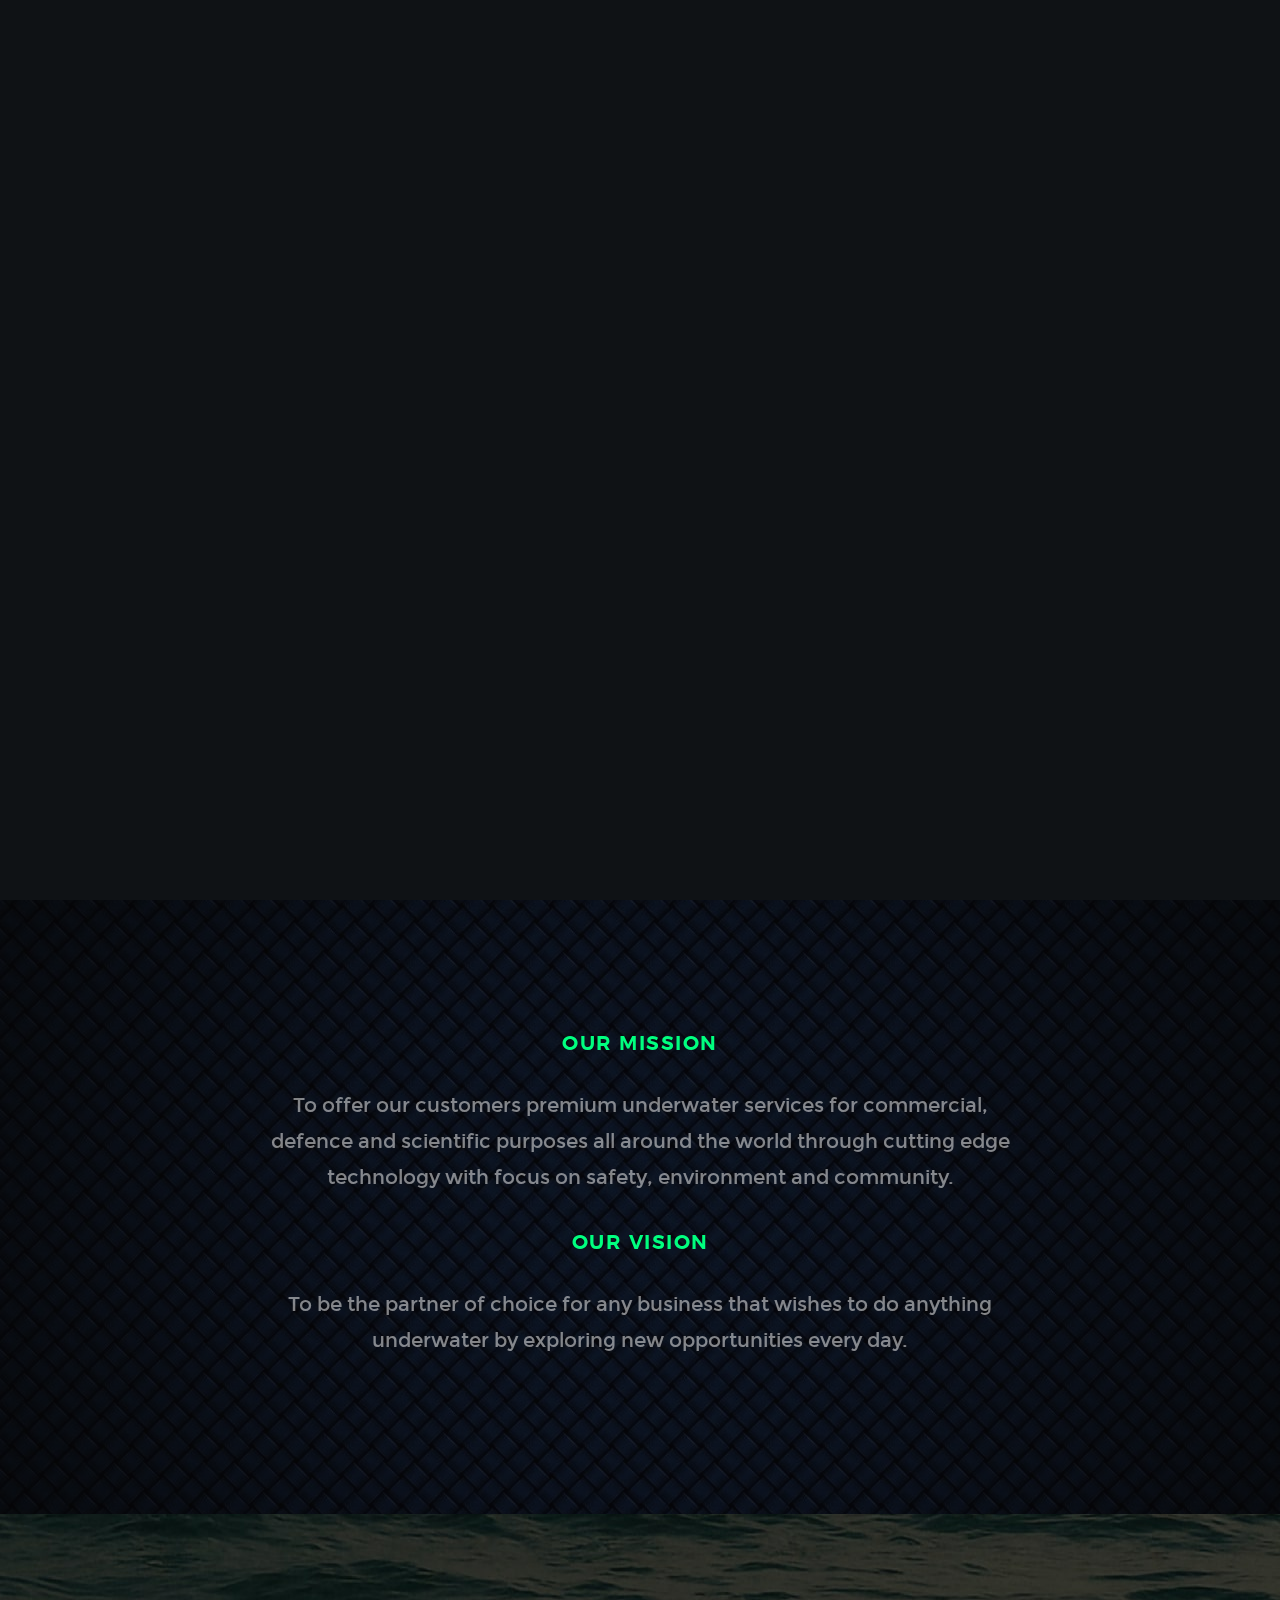
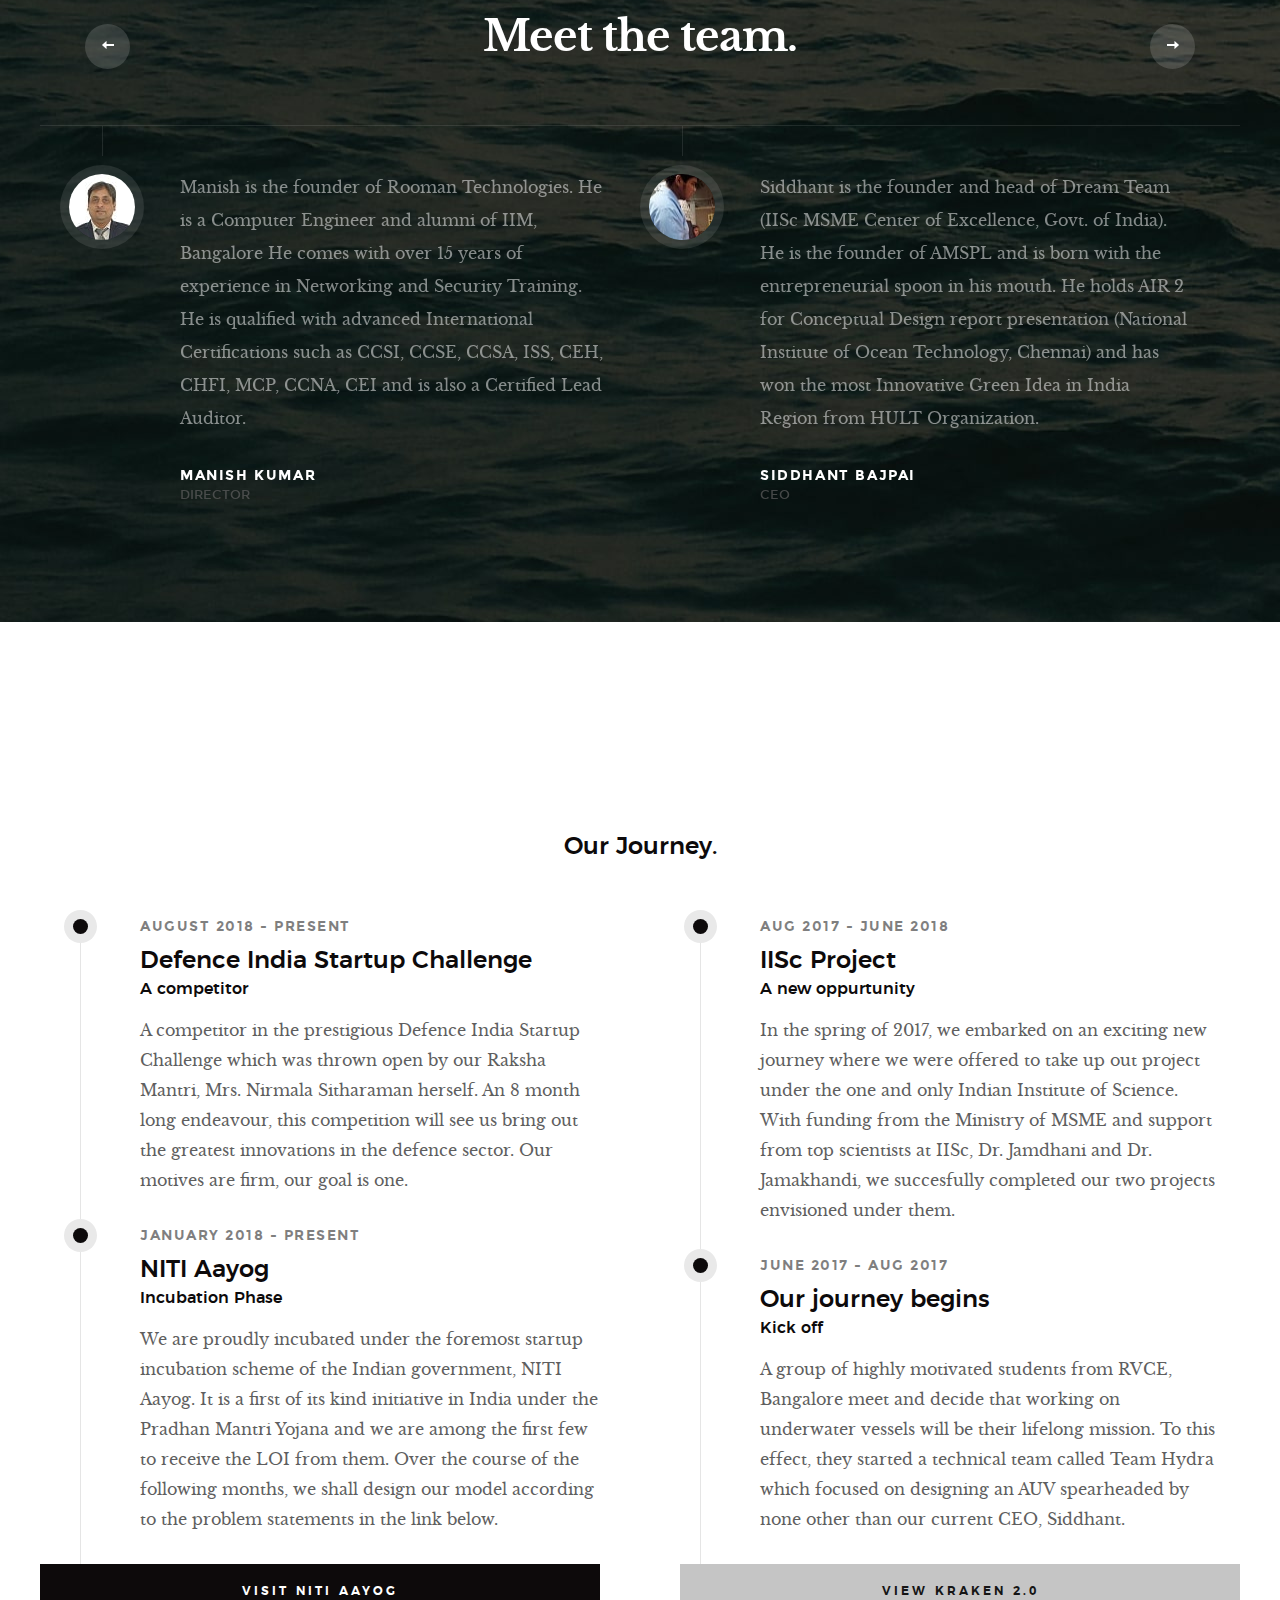
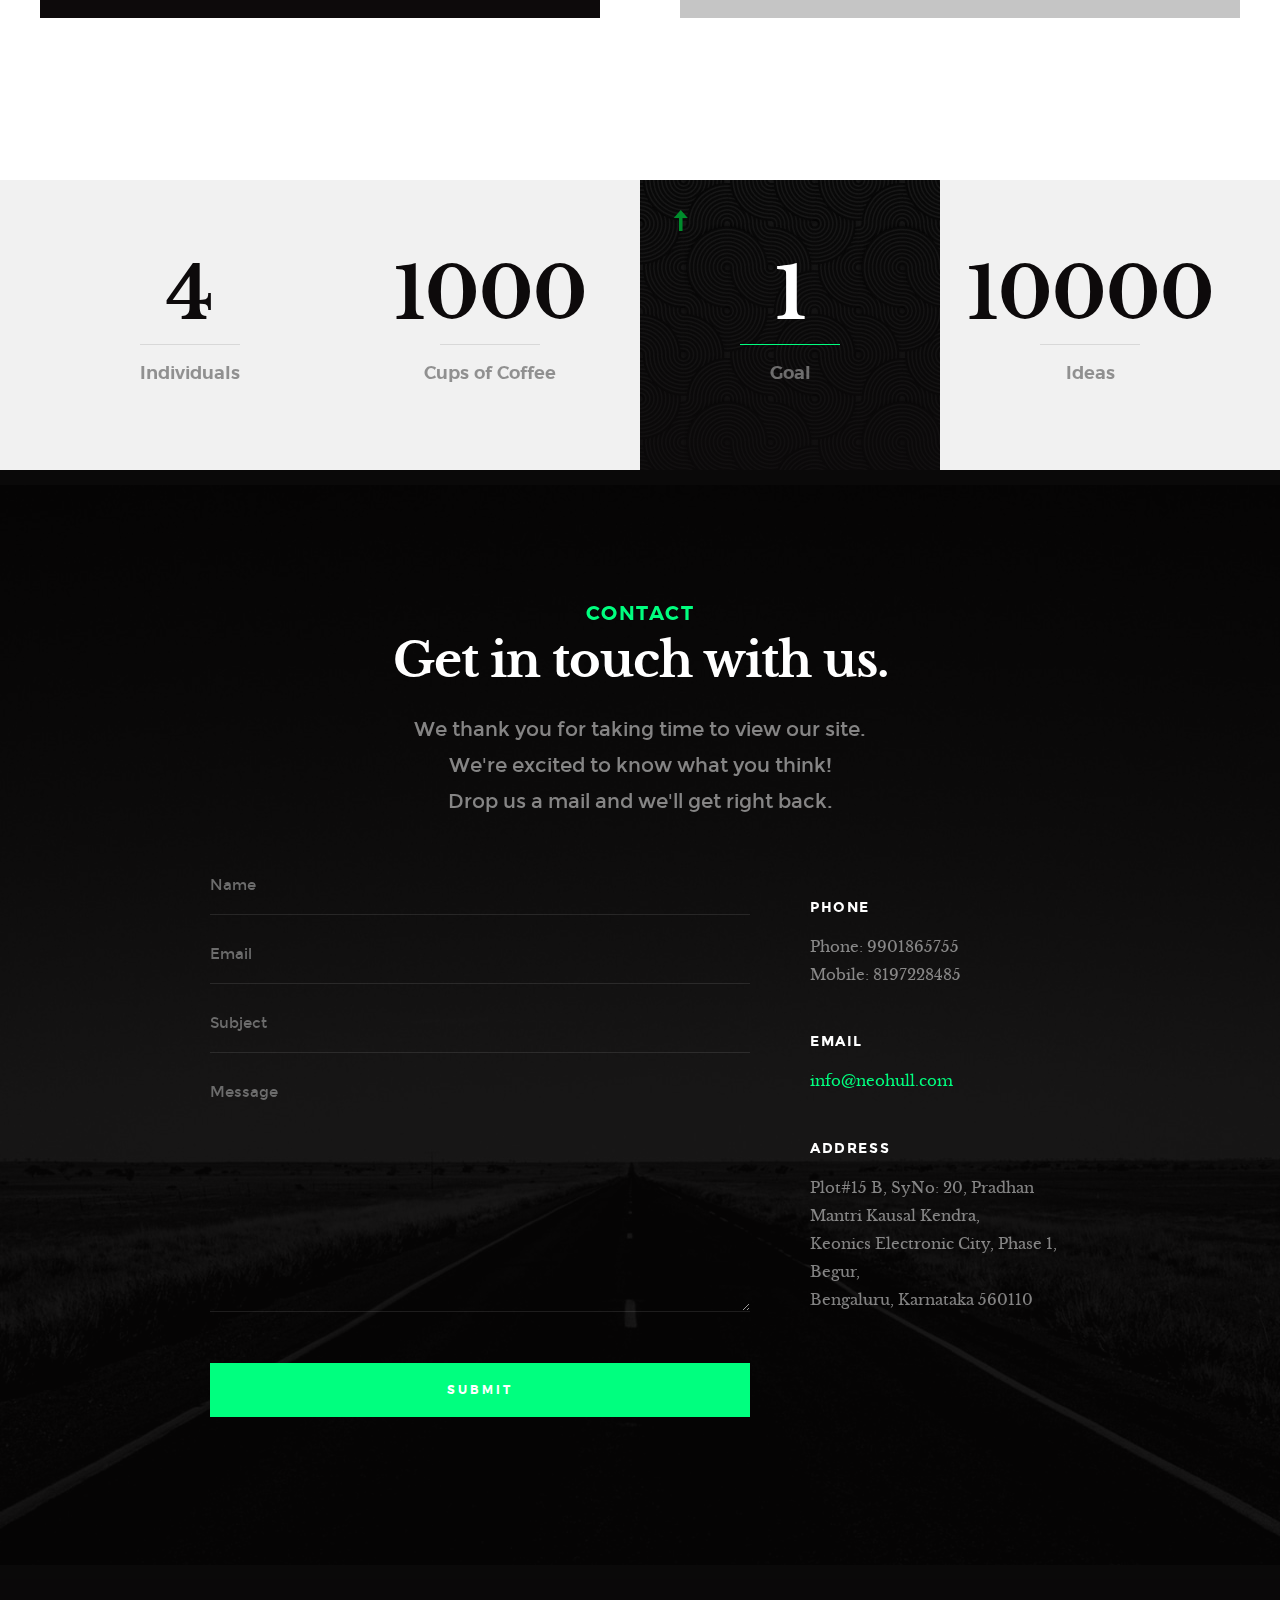
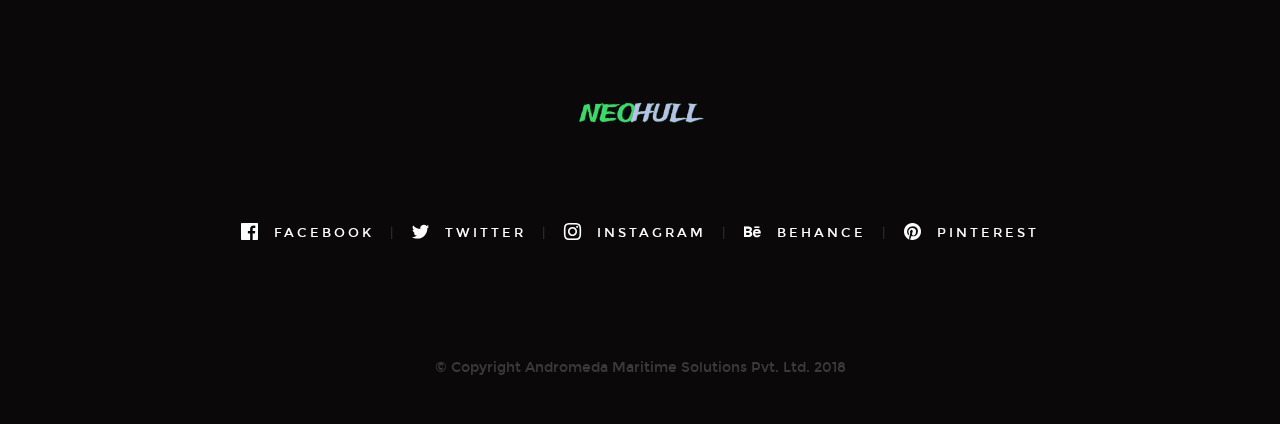
<file: index.html>
<!DOCTYPE html>
<!--[if lt IE 9 ]><html class="no-js oldie" lang="en"> <![endif]-->
<!--[if IE 9 ]><html class="no-js oldie ie9" lang="en"> <![endif]-->
<!--[if (gte IE 9)|!(IE)]><!-->
<html class="no-js" lang="en">
<!--<![endif]-->

<head>

    <!--- basic page needs
    ================================================== -->
    <meta charset="utf-8">
    <title>NeoHull</title>
    <meta name="description" content="">
    <meta name="company" content="">

    <!-- mobile specific metas
    ================================================== -->
    <meta name="viewport" content="width=device-width, initial-scale=1">

    <!-- CSS
    ================================================== -->
    <link rel="stylesheet" href="css/base.css">
    <link rel="stylesheet" href="css/vendor.css">
    <link rel="stylesheet" href="css/main.css">

    <!-- script
    ================================================== -->
    <script src="js/modernizr.js"></script>
    <script src="js/pace.min.js"></script>

    <!-- favicons
    ================================================== -->
    <link rel="shortcut icon" href="favicon.ico" type="image/x-icon">
    <link rel="icon" href="favicon.ico" type="image/x-icon">

</head>

<body id="top">

    <!-- header
    ===============================================
    === -->
    <header class="s-header">

        <div class="header-logo">
            <a class="site-logo" href="index.html"><img src="images/logo.png" alt="Homepage"></a>
        </div>

        <nav class="header-nav-wrap">
            <ul class="header-nav">
                <li class="current"><a class="smoothscroll"  href="#home" title="home">Home</a></li>
				<li><a class="smoothscroll"  href="#mission" title="blog">Mission</a></li>
                <li><a class="smoothscroll"  href="#about" title="about">Team</a></li>
                <li><a class="smoothscroll"  href="#journey" title="journey">Our Journey</a></li>
                <li><a class="smoothscroll"  href="#contact" title="contact">Contact</a></li>
            </ul>
        </nav>

        <a class="header-menu-toggle" href="#0"><span>Menu</span></a>

    </header> <!-- end s-header -->


   <!-- home
   ================================================== -->
   <section id="home" class="s-home page-hero target-section" data-parallax="scroll" data-image-src="images/hero-bg.jpg" data-natural-width=3000 data-natural-height=2000 data-position-y=center>

        <div class="overlay"></div>
        <div class="shadow-overlay"></div>

        <div class="home-content">

            <div class="row home-content__main">

                <h3>Your choice for underwater autonomy</h3></br>

                <h1>NeoSpeed. <br/>
                    NeoEndurance. <br/>
                    NeoDesign. <p></p>
                    We are NeoHull.
                </h1>

                <div class="home-content__buttons">
                    <a href="#about" class="smoothscroll btn btn--stroke">
                        About Us
                    </a>
                    <a href="#journey" class="smoothscroll btn btn--stroke">
                        Our Journey
                    </a>
                </div>

            </div>
			
        </div> <!-- end home-content -->

        <ul class="home-social">
            <li>
                <a href="#"><i class="im im-facebook" aria-hidden="true"></i><span>Facebook</span></a>
            </li>
            <li>
                <a href="#"><i class="im im-twitter" aria-hidden="true"></i><span>Twiiter</span></a>
            </li>
            <li>
                <a href="#"><i class="im im-instagram" aria-hidden="true"></i><span>Instagram</span></a>
            </li>
            <li>
                <a href="#"><i class="im im-behance" aria-hidden="true"></i><span>Behance</span></a>
            </li>
            <li>
                <a href="#"><i class="im im-pinterest" aria-hidden="true"></i><span>Pinterest</span></a>
            </li>
        </ul> 
        <!-- end home-social -->
		
    </section> <!-- end s-home -->



	<section id="mission" class="s-contact-2 target-section">

        <div class="overlay"></div>

        <div class="row narrow section-intro">
            <div class="col-full">
                <h3>Our Mission</h3>
				<p></p>
                <p class="lead">To offer our customers premium underwater services for commercial,<br> 
				defence and scientific purposes all around the world through cutting edge<br>
				technology with focus on safety, environment and community.</p>
            </div>
			
			 <div class="col-full">
                <h3>Our Vision</h3>
				<p></p>
                <p class="lead">To be the partner of choice for any business that wishes to do anything <br>
				underwater by exploring new opportunities every day.</p>
            </div>
        </div>
	</section>
    <!-- about
    ================================================== -->
    <section class="target-section" id="about">
    <div class="s-testimonials-2">

        <div class="row testimonials-header">
            <div class="col-full">
                <h1 class="h02">Meet the team.</h1>
            </div>
        </div>

        <div class="row testimonials">

            <div class="col-full testimonials__slider">

                <div class="testimonials__slide">
                    <img src="images/avatars/user-14.jpg" alt="Author image" class="testimonials__avatar">
                    <p>Manish is the founder of Rooman Technologies. He is a Computer Engineer and alumni of IIM, 
					Bangalore He comes with over 15 years of experience in Networking and Security Training.
                    He is qualified with advanced International Certifications such as CCSI, CCSE, CCSA, ISS, CEH, CHFI, 
					MCP, CCNA, CEI and is also a Certified Lead Auditor.</p>
                    <div class="testimonials__author h06">
                        Manish Kumar
                        <span>DIRECTOR</span>
                    </div>
                </div>

                <div class="testimonials__slide">
                    <img src="images/avatars/user-11.jpg" alt="Author image" class="testimonials__avatar">
                    <p>Siddhant is the founder and head of Dream Team (IISc MSME Center of Excellence, Govt. of India). 
					He is the founder of AMSPL and is born with the entrepreneurial spoon in his mouth.
					 He holds AIR 2 for Conceptual Design report presentation (National Institute of Ocean Technology, Chennai)
					and has won the most Innovative Green Idea in India Region from HULT Organization. </p>
                    <div class="testimonials__author h06">
                        Siddhant Bajpai
                        <span>CEO</span>
                    </div>
                </div>

                <div class="testimonials__slide">
                    <img src="images/avatars/user-12.jpg" alt="Author image" class="testimonials__avatar">
                    <p>Christen is a full stack developer. He has interned at Citrix R&D India Pvt. Ltd. and has
					completed several technical projects for RVCE including Heuristic Optimization for the driver relay problem developed
					in collaboration with Optym. He secured AIR 2 in the prestigious Indian Engineering Olympiad in the year 2017 and has
					a sound working knowledge of all modern programming constructs.</p>
                    <div class="testimonials__author h06">
                        Christen Dsouza
                        <span>CTO</span>
                    </div>
                </div>

                <div class="testimonials__slide">
                    <img src="images/avatars/user-13.jpg" alt="Author image" class="testimonials__avatar">
                    <p>Madhur is the ideal operations engineer. He holds a dual degree in BTech and Economics from 
					BITS and has worked as the consulting director for 
					180 Degree Consulting at BITS Goa. He was also an S&O intern at the prestigious 
					Deloitte Consulting, India. He also interned at Grofers India as well as worked as a
					 Marketing and Sales intern for SAIL, Rourkela Steel Plant.</p>
                    <div class="testimonials__author h06">
                        Madhur Garg
                        <span>COO</span>
                    </div>
                </div>
                
            </div> <!-- end testimonials__slider -->

        </div> <!-- end testimonials -->

    </div> <!-- end s-testimonials -->
</section>
    <section class="s-about target-section" id="journey">
        <div class="row about-content about-content--timeline">

            <div class="col-full text-center">
                <h3>Our Journey.</h3>
            </div>

            <div class="col-six tab-full left">
                <div class="timeline">

                    <div class="timeline__block">
                        <div class="timeline__bullet"></div>
                        <div class="timeline__header">
                            <p class="timeline__timeframe">August 2018 - Present</p>
                            <h3>Defence India Startup Challenge</h3>
                            <h5>A competitor</h5>
                        </div>
                        <div class="timeline__desc">
                            <p>A competitor in the prestigious Defence India Startup Challenge which was thrown
                            open by our Raksha Mantri, Mrs. Nirmala Sitharaman herself. An 8 month long endeavour, this
                            competition will see us bring out the greatest innovations in the defence sector. Our motives
                            are firm, our goal is one.</p>
                        </div>
                    </div> <!-- end timeline__block -->

                    <div class="timeline__block">
                        <div class="timeline__bullet"></div>
                        <div class="timeline__header">
                            <p class="timeline__timeframe">January 2018 - Present</p>
                            <h3>NITI Aayog</h3>
                            <h5>Incubation Phase</h5>
                        </div>
                        <div class="timeline__desc">	
                            <p>We are proudly incubated under the foremost startup incubation scheme
                            of the Indian government, NITI Aayog. It is a first of its kind initiative in India under
                            the Pradhan Mantri Yojana and we are among the first few to receive the LOI from them. Over the 
                            course of the following months, we shall design our model according to the problem statements in the 
                            link below.</p>
                        </div>
                    </div> <!-- end timeline__block -->

                </div> <!-- end timeline -->
            </div> <!-- end left -->

            <div class="col-six tab-full right">
                <div class="timeline">

                    <div class="timeline__block">
                        <div class="timeline__bullet"></div>
                        <div class="timeline__header">
                            <p class="timeline__timeframe">Aug 2017 - June 2018</p>
                            <h3>IISc Project</h3>
                            <h5>A new oppurtunity</h5>
                        </div>
                        <div class="timeline__desc">
                            <p>In the spring of 2017, we embarked on an exciting new journey where we were offered to 
                            take up out project under the one and only Indian Institute of Science. With funding from the Ministry 
                            of MSME and support from top scientists at IISc, Dr. Jamdhani and Dr. Jamakhandi, we succesfully completed our two projects envisioned under them.</p>
                        </div>
                    </div> <!-- end timeline__block -->

                    <div class="timeline__block">
                        <div class="timeline__bullet"></div>
                        <div class="timeline__header">
                            <p class="timeline__timeframe">June 2017 - Aug 2017</p>
                            <h3>Our journey begins</h3>
                            <h5>Kick off</h5>
                        </div>
                        <div class="timeline__desc">
                            <p>A group of highly motivated students from RVCE, Bangalore meet and decide that working
                            on underwater vessels will be their lifelong mission. To this effect, they started a technical team 
                            called Team Hydra which focused on designing an AUV spearheaded by none other than our current CEO,
                            Siddhant.</p>
                        </div>
                    </div> <!-- end timeline__block -->

                </div> <!-- end timeline -->
            </div> <!-- end right -->

            <div class="row about-content about-content--buttons">

            <div class="col-six tab-full left">
                <a href="http://aim.gov.in/atal-new-india-challenge.php" class="btn btn--primary full-width">Visit NITI Aayog</a>
            </div>
            <div class="col-six tab-full right">
                <a href="https://www.youtube.com/watch?v=PzT_XW_QQas" class="btn full-width">View Kraken 2.0</a>
            </div>

        </div> <!-- end about-content buttons -->

        </div> <!-- end about-content timeline -->
    </section>
    
    
    <!-- testimonials
    ================================================== -->
	
	<!--
    <section id="people" class="target-section">
    <div class="s-testimonials">

        <div class="overlay"></div>

        <div class="row testimonials-header">
            <div class="col-full">
                <h1 class="h02">What People Say.</h1>
            </div>
        </div>

        <div class="row testimonials">

            <div class="col-full testimonials__slider">

                <div class="testimonials__slide">
                    <img src="images/avatars/user-15.jpg" alt="Author image" class="testimonials__avatar">
                    <p>Excepturi nam cupiditate culpa doloremque deleniti repellat. Veniam quos repellat voluptas animi adipisci.
                    Nisi eaque consequatur. Quasi voluptas eius distinctio. Atque eos maxime. Qui ipsam temporibus quisquam vel.</p>
                    <div class="testimonials__author h06">
                        Dr. Prasanna
                        <span>Professor, RVCE</span>
                    </div>
                </div>

                <div class="testimonials__slide">
                    <img src="images/avatars/user-01.jpg" alt="Author image" class="testimonials__avatar">
                    <p>Qui ipsam temporibus quisquam velMaiores eos cumque distinctio nam accusantium ipsum. 
                    Laudantium quia consequatur molestias delectus culpa facere hic dolores aperiam. Accusantium quos qui praesentium corpori.</p>
                    <div class="testimonials__author h06">
                        Mr. Pradeep Mehra
                        <span>Founder, Atal Incubation Centre, Shiv Nada University</span>
                    </div>
                </div>

                <div class="testimonials__slide">
                    <img src="images/avatars/user-02.jpg" alt="Author image" class="testimonials__avatar">
                    <p>Repellat dignissimos libero. Qui sed at corrupti expedita voluptas odit. Nihil ea quia nesciunt. Ducimus aut sed ipsam.  
                    Autem eaque officia cum exercitationem sunt voluptatum accusamus. Quasi voluptas eius distinctio.</p>
                    <div class="testimonials__author h06">
                        Mr. Maheshwarappa
                        <span>Chief Engineer, BWSSB, Bangalore.</span>
                    </div>
                </div>
                
            </div> <!-- end testimonials__slider -->

        <!--</div> <!-- end testimonials -->

    <!--</div> <!-- end s-testimonials -->
    <!--</section>

    <!-- s-stats
    ================================================== -->
    <section id="stats" class="s-stats">
        <div class="row block-1-4 block-tab-1-2 block-mob-full stats">

            <div class="col-block stats__col ">
                <div class="stats__count">
                    4
                </div>
                <h4>Individuals</h4>
            </div>
            <div class="col-block stats__col">
                <div class="stats__count">
                    1000
                </div>
                <h4>Cups of Coffee</h4>
            </div>
            <div class="col-block stats__col stats__col--highlight">
                <div class="stats__upsign">
                    <a href="#"><i class="im im-arrow-up" aria-hidden="true"></i></a>
                </div>
                <div class="stats__count">
                    1
                </div>
                <h4>Goal</h4>
            </div>
            <div class="col-block stats__col">
                <div class="stats__count">
                    10000
                </div>
                <h4>Ideas</h4> 
            </div>

        </div>
    </section> <!-- end s-stats -->


    <!-- s-stats
    ================================================== -->
    <section id="contact" class="s-contact target-section">

        <div class="overlay"></div>

        <div class="row narrow section-intro">
            <div class="col-full">
                <h3>Contact</h3>
                <h1>Get in touch with us.</h1>
                
                <p class="lead">We thank you for taking time to view our site. <br>
                We're excited to know what you think! <br>
                Drop us a mail and we'll get right back.</p>
            </div>
        </div>

        <div class="row contact__main">
            <div class="col-eight tab-full contact__form">
                <form name="contactForm" id="contactForm" method="post" action="">
                    <fieldset>
    
                    <div class="form-field">
                        <input name="contactName" type="text" id="contactName" placeholder="Name" value="" minlength="2" required="" aria-required="true" class="full-width">
                    </div>
                    <div class="form-field">
                        <input name="contactEmail" type="email" id="contactEmail" placeholder="Email" value="" required="" aria-required="true" class="full-width">
                    </div>
                    <div class="form-field">
                        <input name="contactSubject" type="text" id="contactSubject" placeholder="Subject" value="" class="full-width">
                    </div>
                    <div class="form-field">
                        <textarea name="contactMessage" id="contactMessage" placeholder="Message" rows="10" cols="50" required="" aria-required="true" class="full-width"></textarea>
                    </div>
                    <div class="form-field">
                        <button class="full-width btn--primary">Submit</button>
                        <div class="submit-loader">
                            <div class="text-loader">Sending...</div>
                            <div class="s-loader">
                                <div class="bounce1"></div>
                                <div class="bounce2"></div>
                                <div class="bounce3"></div>
                            </div>
                        </div>
                    </div>
    
                    </fieldset>
                </form>

                <!-- contact-warning -->
                <div class="message-warning">
                    Something went wrong. Please try again.
                </div> 
            
                <!-- contact-success -->
                <div class="message-success">
                    Your message was sent, thank you!<br>
                </div>
                        
            </div>
            <div class="col-four tab-full contact__infos">
                <h4 class="h06">Phone</h4>
                <p>Phone: 9901865755<br>
                Mobile: 8197228485<br>
                </p>

                <h4 class="h06">Email</h4>
                <p><a href="mailto:info%40neohull.com">info@neohull.com</a><br>
                </p>

                <h4 class="h06">Address</h4>
                <p>
                Plot#15 B, SyNo: 20, Pradhan Mantri Kausal Kendra,<br>
                Keonics Electronic City, Phase 1, Begur, <br>
                Bengaluru, Karnataka 560110
                </p>
            </div>

        </div>

    </section> <!-- end s-contact -->


    <!-- footer
    ================================================== -->
    <footer>
        <div class="row">
            <div class="col-full">

                <div class="footer-logo">
                    <a class="footer-site-logo" href="#0"><img src="images/logo.png" alt="Homepage"></a>
                </div>

                <ul class="footer-social">
                    <li><a href="#0">
                        <i class="im im-facebook" aria-hidden="true"></i>
                        <span>Facebook</span>
                    </a></li>
                    <li><a href="#0">
                        <i class="im im-twitter" aria-hidden="true"></i>
                        <span>Twitter</span>
                    </a></li>
                    <li><a href="#0">
                        <i class="im im-instagram" aria-hidden="true"></i>
                        <span>Instagram</span>
                    </a></li>
                    <li><a href="#0">
                        <i class="im im-behance" aria-hidden="true"></i>
                        <span>Behance</span>
                    </a></li>
                    <li><a href="#0">
                        <i class="im im-pinterest" aria-hidden="true"></i>
                        <span>Pinterest</span>
                    </a></li>
                </ul>
                    
            </div>
        </div>

        <div class="row footer-bottom">

            <div class="col-twelve">
                <div class="copyright">
                    <span>© Copyright Andromeda Maritime Solutions Pvt. Ltd. 2018</span> 
                </div>

                <div class="go-top">
                <a class="smoothscroll" title="Back to Top" href="#top"><i class="im im-arrow-up" aria-hidden="true"></i></a>
                </div>
            </div>

        </div> <!-- end footer-bottom -->

    </footer> <!-- end footer -->


    <!-- photoswipe background
    ================================================== -->
    <div aria-hidden="true" class="pswp" role="dialog" tabindex="-1">

        <div class="pswp__bg"></div>
        <div class="pswp__scroll-wrap">

            <div class="pswp__container">
                <div class="pswp__item"></div>
                <div class="pswp__item"></div>
                <div class="pswp__item"></div>
            </div>

            <div class="pswp__ui pswp__ui--hidden">
                <div class="pswp__top-bar">
                    <div class="pswp__counter"></div><button class="pswp__button pswp__button--close" title="Close (Esc)"></button> <button class="pswp__button pswp__button--share" title=
                    "Share"></button> <button class="pswp__button pswp__button--fs" title="Toggle fullscreen"></button> <button class="pswp__button pswp__button--zoom" title=
                    "Zoom in/out"></button>
                    <div class="pswp__preloader">
                        <div class="pswp__preloader__icn">
                            <div class="pswp__preloader__cut">
                                <div class="pswp__preloader__donut"></div>
                            </div>
                        </div>
                    </div>
                </div>
                <div class="pswp__share-modal pswp__share-modal--hidden pswp__single-tap">
                    <div class="pswp__share-tooltip"></div>
                </div><button class="pswp__button pswp__button--arrow--left" title="Previous (arrow left)"></button> <button class="pswp__button pswp__button--arrow--right" title=
                "Next (arrow right)"></button>
                <div class="pswp__caption">
                    <div class="pswp__caption__center"></div>
                </div>
            </div>

        </div>

    </div><!-- end photoSwipe background -->

    <div id="preloader">
        <div id="loader"></div>
    </div>


    <!-- Java Script
    ================================================== -->
    <script src="js/jquery-3.2.1.min.js"></script>
    <script src="js/plugins.js"></script>
    <script src="js/main.js"></script>

</body>

</html>
</file>
<file: css/base.css>
/* =================================================================== 
 *
 *  Hola v1.0 Base Stylesheet
 *  10-02-2017
 *  ------------------------------------------------------------------
 *
 *  TOC:
 *  # Normalize
 *  # Basic/base setup styles
 *      ## Media
 *      ## Typography resets
 *      ## links
 *      ## inputs
 *  # grid
 *      ## medium size devices
 *      ## tablets
 *      ## mobile devices
 *      ## small mobile devices
 *  # block grids
 *      ## medium size devices
 *      ## tablets
 *      ## mobile devices
 *      ## small mobile devices
 *  # MISC
 *
 * =================================================================== */


/* ===================================================================
 * # normalize
 * normalize.css v5.0.0 | MIT License | 
 * github.com/necolas/normalize.css
 *
 * ------------------------------------------------------------------- */

html {
    font-family: sans-serif;
    line-height: 1.15;
    -ms-text-size-adjust: 100%;
    -webkit-text-size-adjust: 100%;
}

body {
    margin: 0;
}

article, aside, footer, header, nav, section {
    display: block;
}

h1 {
    font-size: 2em;
    margin: 0.67em 0;
}

figcaption, figure, main {
    display: block;
}

figure {
    margin: 1em 40px;
}

hr {
    box-sizing: content-box;
    height: 0;
    overflow: visible;
}

pre {
    font-family: monospace, monospace;
    font-size: 1em;
}

a {
    background-color: transparent;
    -webkit-text-decoration-skip: objects;
}

a:active, a:hover {
    outline-width: 0;
}

abbr[title] {
    border-bottom: none;
    text-decoration: underline;
    text-decoration: underline dotted;
}

b, strong {
    font-weight: inherit;
}

b, strong {
    font-weight: bolder;
}

code, kbd, samp {
    font-family: monospace, monospace;
    font-size: 1em;
}

dfn {
    font-style: italic;
}

mark {
    background-color: #ff0;
    color: #000;
}

small {
    font-size: 80%;
}

sub, sup {
    font-size: 75%;
    line-height: 0;
    position: relative;
    vertical-align: baseline;
}

sub {
    bottom: -0.25em;
}

sup {
    top: -0.5em;
}

audio, video {
    display: inline-block;
}

audio:not([controls]) {
    display: none;
    height: 0;
}

img {
    border-style: none;
}

svg:not(:root) {
    overflow: hidden;
}

button, input, optgroup, select, textarea {
    font-family: sans-serif;
    font-size: 100%;
    line-height: 1.15;
    margin: 0;
}

button, input {
    overflow: visible;
}

button, select {
    text-transform: none;
}

button, html [type="button"], [type="reset"], [type="submit"] {
    -webkit-appearance: button;
}

button::-moz-focus-inner, [type="button"]::-moz-focus-inner, [type="reset"]::-moz-focus-inner, [type="submit"]::-moz-focus-inner {
    border-style: none;
    padding: 0;
}

button:-moz-focusring, [type="button"]:-moz-focusring, [type="reset"]:-moz-focusring, [type="submit"]:-moz-focusring {
    outline: 1px dotted ButtonText;
}

fieldset {
    border: 1px solid #c0c0c0;
    margin: 0 2px;
    padding: 0.35em 0.625em 0.75em;
}

legend {
    box-sizing: border-box;
    color: inherit;
    display: table;
    max-width: 100%;
    padding: 0;
    white-space: normal;
}

progress {
    display: inline-block;
    vertical-align: baseline;
}

textarea {
    overflow: auto;
}

[type="checkbox"], [type="radio"] {
    box-sizing: border-box;
    padding: 0;
}

[type="number"]::-webkit-inner-spin-button, [type="number"]::-webkit-outer-spin-button {
    height: auto;
}

[type="search"] {
    -webkit-appearance: textfield;
    outline-offset: -2px;
}

[type="search"]::-webkit-search-cancel-button, [type="search"]::-webkit-search-decoration {
    -webkit-appearance: none;
}

::-webkit-file-upload-button {
    -webkit-appearance: button;
    font: inherit;
}

details, menu {
    display: block;
}

summary {
    display: list-item;
}

canvas {
    display: inline-block;
}

template {
    display: none;
}

[hidden] {
    display: none;
}


/* ===================================================================
 * # basic/base setup styles - (_basic.scss)
 *
 * ------------------------------------------------------------------- */

html {
    font-size: 62.5%;
    box-sizing: border-box;
}

*, *::before, *::after {
    box-sizing: inherit;
}

body {
    font-weight: normal;
    line-height: 1;
    word-wrap: break-word;
    text-rendering: optimizeLegibility;
    -webkit-overflow-scrolling: touch;
    -webkit-text-size-adjust: none;
}

body, input, button {
    -moz-osx-font-smoothing: grayscale;
    -webkit-font-smoothing: antialiased;
}


/* ------------------------------------------------------------------- 
 * ## Media - (_basic.scss)
 * ------------------------------------------------------------------- */

img, video {
    max-width: 100%;
    height: auto;
}


/* ------------------------------------------------------------------- 
 * ## Typography resets - (_basic.scss)
 * ------------------------------------------------------------------- */

div, dl, dt, dd, ul, ol, li, h1, h2, h3, h4, h5, h6, pre, form, p, blockquote, th, td {
    margin: 0;
    padding: 0;
}

h1, h2, h3, h4, h5, h6 {
    -webkit-font-smoothing: auto;
    -webkit-font-smoothing: antialiased;
    -webkit-font-variant-ligatures: common-ligatures;
    -moz-font-variant-ligatures: common-ligatures;
    font-variant-ligatures: common-ligatures;
    text-rendering: optimizeLegibility;
}

em, i {
    font-style: italic;
    line-height: inherit;
}

strong, b {
    font-weight: bold;
    line-height: inherit;
}

small {
    font-size: 60%;
    line-height: inherit;
}

ol, ul {
    list-style: none;
}

li {
    display: block;
}


/* ------------------------------------------------------------------- 
 * ## links - (_basic.scss)
 * ------------------------------------------------------------------- */

a {
    text-decoration: none;
    line-height: inherit;
}

a img {
    border: none;
}


/* ------------------------------------------------------------------- 
 * ## inputs - (_basic.scss)
 * ------------------------------------------------------------------- */

fieldset {
    margin: 0;
    padding: 0;
}

input[type="email"], 
input[type="number"], 
input[type="search"], 
input[type="text"], 
input[type="tel"], 
input[type="url"], 
input[type="password"], textarea {
    -webkit-appearance: none;
    -moz-appearance: none;
    -ms-appearance: none;
    -o-appearance: none;
    appearance: none;
}


/* ===================================================================
 * # grid - (_grid.scss)
 *
 * ------------------------------------------------------------------- */

.row {
    width: 94%;
    max-width: 1200px;
    margin: 0 auto;
}

.row:after {
    content: "";
    display: table;
    clear: both;
}

.row .row {
    width: auto;
    max-width: none;
    margin-left: -20px;
    margin-right: -20px;
}


/* column blocks
 * -------------------------------------- */

[class*="col-"] {
    float: left;
}

[class*="col-"] + [class*="col-"].end {
    float: right;
}

[class*="col-"] {
    padding: 0 20px;
}


/* column width classes 
 * -------------------------------------- */

.col-one {
    width: 8.33333%;
}

.col-two, .col-1-6 {
    width: 16.66667%;
}

.col-three, .col-1-4 {
    width: 25%;
}

.col-four, .col-1-3 {
    width: 33.33333%;
}

.col-five {
    width: 41.66667%;
}

.col-six, .col-1-2 {
    width: 50%;
}

.col-seven {
    width: 58.33333%;
}

.col-eight, .col-2-3 {
    width: 66.66667%;
}

.col-nine, .col-3-4 {
    width: 75%;
}

.col-ten, .col-5-6 {
    width: 83.33333%;
}

.col-eleven {
    width: 91.66667%;
}

.col-twelve, .col-full {
    width: 100%;
}


/* ------------------------------------------------------------------- 
 * ## medium size devices - (_grid.scss)
 * ------------------------------------------------------------------- */

@media only screen and (max-width: 1200px) {
    .row .row {
        margin-left: -15px;
        margin-right: -15px;
    }
    [class*="col-"] {
        padding: 0 15px;
    }
    .md-two, .md-1-6 {
        width: 16.66667%;
    }
    .md-one {
        width: 8.33333%;
    }
    .md-three, .md-1-4 {
        width: 25%;
    }
    .md-four, .md-1-3 {
        width: 33.33333%;
    }
    .md-five {
        width: 41.66667%;
    }
    .md-six, .md-1-2 {
        width: 50%;
    }
    .md-seven {
        width: 58.33333%;
    }
    .md-eight, .md-2-3 {
        width: 66.66667%;
    }
    .md-nine, .md-3-4 {
        width: 75%;
    }
    .md-ten, .md-5-6 {
        width: 83.33333%;
    }
    .md-eleven {
        width: 91.66667%;
    }
    .md-twelve, .md-full {
        width: 100%;
    }
}


/* ------------------------------------------------------------------- 
 * ## tablets - (_grid.scss)
 * ------------------------------------------------------------------- */

@media only screen and (max-width: 800px) {
    .row {
        width: 90%;
    }
    .tab-1-4 {
        width: 25%;
    }
    .tab-1-3 {
        width: 33.33333%;
    }
    .tab-1-2 {
        width: 50%;
    }
    .tab-2-3 {
        width: 66.66667%;
    }
    .tab-3-4 {
        width: 75%;
    }
    .tab-full {
        width: 100%;
    }
}


/* ------------------------------------------------------------------- 
 * ## mobile devices - (_grid.scss)
 * ------------------------------------------------------------------- */

@media only screen and (max-width: 600px) {
    .row {
        width: auto;
        padding-left: 25px;
        padding-right: 25px;
    }
    .row .row {
        margin-left: -10px;
        margin-right: -10px;
    }
    [class*="col-"] {
        padding: 0 10px;
    }
    .mob-1-4 {
        width: 25%;
    }
    .mob-1-3 {
        width: 33.33333%;
    }
    .mob-1-2 {
        width: 50%;
    }
    .mob-2-3 {
        width: 66.66667%;
    }
    .mob-3-4 {
        width: 75%;
    }
    .mob-full {
        width: 100%;
    }
}


/* ------------------------------------------------------------------- 
 * ## small mobile devices - (_grid.scss) 
 * ------------------------------------------------------------------- */


/* stack columns on small mobile devices
 * ------------------------------------------------------------------- */

@media only screen and (max-width: 400px) {
    .row .row {
        padding-left: 0;
        padding-right: 0;
        margin-left: 0;
        margin-right: 0;
    }
    [class*="col-"] {
        width: 100% !important;
        float: none !important;
        clear: both !important;
        margin-left: 0;
        margin-right: 0;
        padding: 0;
    }
    [class*="col-"] + [class*="col-"].end {
        float: none;
    }
}


/* ===================================================================
 * # block grids - (_grid.scss)
 * ------------------------------------------------------------------- */


/*   Equally-sized columns define at row level
 * ------------------------------------------------------------------- */

[class*="block-"]:after {
    content: "";
    display: table;
    clear: both;
}

.block-1-6 .col-block {
    width: 16.66667%;
}

.block-1-5 .col-block {
    width: 20%;
}

.block-1-4 .col-block {
    width: 25%;
}

.block-1-3 .col-block {
    width: 33.33333%;
}

.block-1-2 .col-block {
    width: 50%;
}


/**
 * Clearing for block grid columns. Allow columns with 
 * different heights to align properly.
 */

.block-1-6 .col-block:nth-child(6n+1), 
.block-1-5 .col-block:nth-child(5n+1), 
.block-1-4 .col-block:nth-child(4n+1), 
.block-1-3 .col-block:nth-child(3n+1), 
.block-1-2 .col-block:nth-child(2n+1) {
    clear: both;
}


/* ------------------------------------------------------------------- 
 * ## medium size devices - (_grid.scss)
 * ------------------------------------------------------------------- */

@media only screen and (max-width: 1200px) {
    .block-m-1-6 .col-block {
        width: 16.66667%;
    }
    .block-m-1-5 .col-block {
        width: 20%;
    }
    .block-m-1-4 .col-block {
        width: 25%;
    }
    .block-m-1-3 .col-block {
        width: 33.33333%;
    }
    .block-m-1-2 .col-block {
        width: 50%;
    }
    .block-m-full .col-block {
        width: 100%;
        clear: both;
    }
    [class*="block-m-"] .bgrid:nth-child(n) {
        clear: none;
    }
    .block-m-1-6 .col-block:nth-child(6n+1), 
    .block-m-1-5 .col-block:nth-child(5n+1), 
    .block-m-1-4 .col-block:nth-child(4n+1), 
    .block-m-1-3 .col-block:nth-child(3n+1), 
    .block-m-1-2 .col-block:nth-child(2n+1) {
        clear: both;
    }
}


/* ------------------------------------------------------------------- 
 * ## tablets - (_grid.scss)
 * ------------------------------------------------------------------- */

@media only screen and (max-width: 800px) {
    .block-tab-1-6 .col-block {
        width: 16.66667%;
    }
    .block-tab-1-5 .col-block {
        width: 20%;
    }
    .block-tab-1-4 .col-block {
        width: 25%;
    }
    .block-tab-1-3 .col-block {
        width: 33.33333%;
    }
    .block-tab-1-2 .col-block {
        width: 50%;
    }
    .block-tab-full .col-block {
        width: 100%;
        clear: both;
    }
    [class*="block-tab-"] .bgrid:nth-child(n) {
        clear: none;
    }
    .block-tab-1-6 .col-block:nth-child(6n+1), 
    .block-tab-1-6 .col-block:nth-child(5n+1), 
    .block-tab-1-4 .col-block:nth-child(4n+1), 
    .block-tab-1-3 .col-block:nth-child(3n+1), 
    .block-tab-1-2 .col-block:nth-child(2n+1) {
        clear: both;
    }
}


/* ------------------------------------------------------------------- 
 * ## mobile devices - (_grid.scss)
 * ------------------------------------------------------------------- */

@media only screen and (max-width: 600px) {
    .block-mob-1-6 .col-block {
        width: 16.66667%;
    }
    .block-mob-1-5 .col-block {
        width: 20%;
    }
    .block-mob-1-4 .col-block {
        width: 25%;
    }
    .block-mob-1-3 .col-block {
        width: 33.33333%;
    }
    .block-mob-1-2 .col-block {
        width: 50%;
    }
    .block-mob-full .col-block {
        width: 100%;
        clear: both;
    }
    [class*="block-mob-"] .bgrid:nth-child(n) {
        clear: none;
    }
    .block-mob-1-6 .col-block:nth-child(6n+1), 
    .block-mob-1-5 .col-block:nth-child(5n+1), 
    .block-mob-1-4 .col-block:nth-child(4n+1), 
    .block-mob-1-3 .col-block:nth-child(3n+1), 
    .block-mob-1-2 .col-block:nth-child(2n+1) {
        clear: both;
    }
}


/* ------------------------------------------------------------------- 
 * ## small mobile devices - (_grid.scss) 
 * ------------------------------------------------------------------- */


/* stack columns on small mobile devices
 * ------------------------------------------------------------------- */

@media only screen and (max-width: 400px) {
    .stack .col-block {
        width: 100% !important;
        float: none !important;
        clear: both !important;
        margin-left: 0;
        margin-right: 0;
    }
}


/* ===================================================================
 * # MISC  - (_grid.scss)
 *
 * ------------------------------------------------------------------- */

.group:after {
    content: "";
    display: table;
    clear: both;
}


/* Misc Helper Styles
 * -------------------------------------- */

.is-hidden {
    display: none;
}

.is-invisible {
    visibility: hidden;
}

.antialiased {
    -webkit-font-smoothing: antialiased;
    -moz-osx-font-smoothing: grayscale;
}

.overflow-hidden {
    overflow: hidden;
}

.remove-bottom {
    margin-bottom: 0;
}

.half-bottom {
    margin-bottom: 1.5rem !important;
}

.add-bottom {
    margin-bottom: 3rem !important;
}

.no-border {
    border: none;
}

.full-width {
    width: 100%;
}

.text-center {
    text-align: center;
}

.text-left {
    text-align: left;
}

.text-right {
    text-align: right;
}

.pull-left {
    float: left;
}

.pull-right {
    float: right;
}

.align-center {
    margin-left: auto;
    margin-right: auto;
    text-align: center;
}
</file>
<file: css/vendor.css>
/* =================================================================== 
 *
 *  Hola v1.0 Vendor/Third Party CSS 
 *  10-02-2017
 *  ------------------------------------------------------------------
 *
 *  TOC:
 *  # Slick slider
 *  # PhotoSwipe Skin
 *  # Prettyprint GitHub Theme
 *
 * =================================================================== */


/* ===================================================================
 * # slick slider
 *
 * ------------------------------------------------------------------- */

.slick-slider {
    position: relative;
    display: block;
    box-sizing: border-box;
    -webkit-touch-callout: none;
    -webkit-user-select: none;
    -khtml-user-select: none;
    -moz-user-select: none;
    -ms-user-select: none;
    user-select: none;
    -ms-touch-action: pan-y;
    touch-action: pan-y;
    -webkit-tap-highlight-color: transparent;
}

.slick-list {
    position: relative;
    overflow: hidden;
    display: block;
    margin: 0;
    padding: 0;
}

.slick-list:focus {
    outline: none;
}

.slick-list.dragging {
    cursor: pointer;
    cursor: hand;
}

.slick-slider .slick-track, .slick-slider .slick-list {
    -webkit-transform: translate3d(0, 0, 0);
    -moz-transform: translate3d(0, 0, 0);
    -ms-transform: translate3d(0, 0, 0);
    -o-transform: translate3d(0, 0, 0);
    transform: translate3d(0, 0, 0);
}

.slick-track {
    position: relative;
    left: 0;
    top: 0;
    display: block;
}

.slick-track:before, .slick-track:after {
    content: "";
    display: table;
}

.slick-track:after {
    clear: both;
}

.slick-loading .slick-track {
    visibility: hidden;
}

.slick-slide {
    float: left;
    height: 100%;
    min-height: 1px;
    display: none;
}

[dir="rtl"] .slick-slide {
    float: right;
}

.slick-slide img {
    display: block;
}

.slick-slide.slick-loading img {
    display: none;
}

.slick-slide.dragging img {
    pointer-events: none;
}

.slick-initialized .slick-slide {
    display: block;
}

.slick-loading .slick-slide {
    visibility: hidden;
}

.slick-vertical .slick-slide {
    display: block;
    height: auto;
    border: 1px solid transparent;
}

.slick-arrow.slick-hidden {
    display: none;
}


/*! PhotoSwipe main CSS by Dmitry Semenov | photoswipe.com | MIT license */


/*
	Styles for basic PhotoSwipe functionality (sliding area, open/close transitions)
*/


/* pswp = photoswipe */

.pswp {
    display: none;
    position: absolute;
    width: 100%;
    height: 100%;
    left: 0;
    top: 0;
    overflow: hidden;
    -ms-touch-action: none;
    touch-action: none;
    z-index: 1500;
    -webkit-text-size-adjust: 100%;
    /* create separate layer, to avoid paint on window.onscroll in webkit/blink */
    -webkit-backface-visibility: hidden;
    outline: none;
}

.pswp * {
    -webkit-box-sizing: border-box;
    box-sizing: border-box;
}

.pswp img {
    max-width: none;
}


/* style is added when JS option showHideOpacity is set to true */

.pswp--animate_opacity {
    /* 0.001, because opacity:0 doesn't trigger Paint action, which causes lag at start of transition */
    opacity: 0.001;
    will-change: opacity;
    /* for open/close transition */
    -webkit-transition: opacity 333ms cubic-bezier(0.4, 0, 0.22, 1);
    transition: opacity 333ms cubic-bezier(0.4, 0, 0.22, 1);
}

.pswp--open {
    display: block;
}

.pswp--zoom-allowed .pswp__img {
    /* autoprefixer: off */
    cursor: -webkit-zoom-in;
    cursor: -moz-zoom-in;
    cursor: zoom-in;
}

.pswp--zoomed-in .pswp__img {
    /* autoprefixer: off */
    cursor: -webkit-grab;
    cursor: -moz-grab;
    cursor: grab;
}

.pswp--dragging .pswp__img {
    /* autoprefixer: off */
    cursor: -webkit-grabbing;
    cursor: -moz-grabbing;
    cursor: grabbing;
}


/*
	Background is added as a separate element.
	As animating opacity is much faster than animating rgba() background-color.
*/

.pswp__bg {
    position: absolute;
    left: 0;
    top: 0;
    width: 100%;
    height: 100%;
    background: #000;
    opacity: 0;
    -webkit-transform: translateZ(0);
    transform: translateZ(0);
    -webkit-backface-visibility: hidden;
    will-change: opacity;
}

.pswp__scroll-wrap {
    position: absolute;
    left: 0;
    top: 0;
    width: 100%;
    height: 100%;
    overflow: hidden;
}

.pswp__container, .pswp__zoom-wrap {
    -ms-touch-action: none;
    touch-action: none;
    position: absolute;
    left: 0;
    right: 0;
    top: 0;
    bottom: 0;
}


/* Prevent selection and tap highlights */

.pswp__container, .pswp__img {
    -webkit-user-select: none;
    -moz-user-select: none;
    -ms-user-select: none;
    user-select: none;
    -webkit-tap-highlight-color: transparent;
    -webkit-touch-callout: none;
}

.pswp__zoom-wrap {
    position: absolute;
    width: 100%;
    -webkit-transform-origin: left top;
    -ms-transform-origin: left top;
    transform-origin: left top;
    /* for open/close transition */
    -webkit-transition: -webkit-transform 333ms cubic-bezier(0.4, 0, 0.22, 1);
    transition: transform 333ms cubic-bezier(0.4, 0, 0.22, 1);
}

.pswp__bg {
    will-change: opacity;
    /* for open/close transition */
    -webkit-transition: opacity 333ms cubic-bezier(0.4, 0, 0.22, 1);
    transition: opacity 333ms cubic-bezier(0.4, 0, 0.22, 1);
}

.pswp--animated-in .pswp__bg, .pswp--animated-in .pswp__zoom-wrap {
    -webkit-transition: none;
    transition: none;
}

.pswp__container, .pswp__zoom-wrap {
    -webkit-backface-visibility: hidden;
}

.pswp__item {
    position: absolute;
    left: 0;
    right: 0;
    top: 0;
    bottom: 0;
    overflow: hidden;
}

.pswp__img {
    position: absolute;
    width: auto;
    height: auto;
    top: 0;
    left: 0;
}


/*
	stretched thumbnail or div placeholder element (see below)
	style is added to avoid flickering in webkit/blink when layers overlap
*/

.pswp__img--placeholder {
    -webkit-backface-visibility: hidden;
}


/*
	div element that matches size of large image
	large image loads on top of it
*/

.pswp__img--placeholder--blank {
    background: #222;
}

.pswp--ie .pswp__img {
    width: 100% !important;
    height: auto !important;
    left: 0;
    top: 0;
}


/*
	Error message appears when image is not loaded
	(JS option errorMsg controls markup)
*/

.pswp__error-msg {
    position: absolute;
    left: 0;
    top: 50%;
    width: 100%;
    text-align: center;
    font-size: 14px;
    line-height: 16px;
    margin-top: -8px;
    color: #CCC;
}

.pswp__error-msg a {
    color: #CCC;
    text-decoration: underline;
}


/* ===================================================================
 * # PhotoSwipe Skin
 *
 * ------------------------------------------------------------------- */


/*
    Contents:

    1. Buttons
    2. Share modal and links
    3. Index indicator ("1 of X" counter)
    4. Caption
    5. Loading indicator
    6. Additional styles (root element, top bar, idle state, hidden state, etc.)
*/


/* -------------------------------------------------------------------
 * ## 1. buttons
 * ------------------------------------------------------------------- */


/* <button> css reset */

.pswp__button {
    width: 44px;
    height: 44px;
    line-height: 1;
    position: relative;
    background: none;
    cursor: pointer;
    overflow: visible;
    -webkit-appearance: none;
    display: block;
    border: 0;
    padding: 0;
    margin: 0;
    float: right;
    opacity: 0.6;
    -webkit-transition: opacity 0.2s;
    transition: opacity 0.2s;
    -webkit-box-shadow: none;
    box-shadow: none;
}

.pswp__button:focus, .pswp__button:hover {
    opacity: 1;
    background-color: transparent;
}

.pswp__button:active {
    outline: none;
    opacity: 0.9;
}

.pswp__button::-moz-focus-inner {
    padding: 0;
    border: 0;
}


/* 
pswp__ui--over-close class it added when mouse is 
over element that should close gallery 
*/

.pswp__ui--over-close .pswp__button--close {
    opacity: 1;
}

.pswp__button, .pswp__button--arrow--left:before, .pswp__button--arrow--right:before {
    background: url(../images/photoswipe/default-skin.png) 0 0 no-repeat;
    background-size: 264px 88px;
    width: 44px;
    height: 44px;
}

@media (-webkit-min-device-pixel-ratio: 1.1), (-webkit-min-device-pixel-ratio: 1.09375), (min-resolution: 105dpi), (min-resolution: 1.1dppx) {
    /* Serve SVG sprite if browser supports SVG and resolution is more than 105dpi */
    .pswp--svg .pswp__button, .pswp--svg .pswp__button--arrow--left:before, .pswp--svg .pswp__button--arrow--right:before {
        background-image: url(images/photoswipe/default-skin.svg);
    }
    .pswp--svg .pswp__button--arrow--left, .pswp--svg .pswp__button--arrow--right {
        background: none;
    }
}

.pswp__button--close {
    background-position: 0 -44px;
}

.pswp__button--share {
    background-position: -44px -44px;
}

.pswp__button--fs {
    display: none;
}

.pswp--supports-fs .pswp__button--fs {
    display: block;
}

.pswp--fs .pswp__button--fs {
    background-position: -44px 0;
}

.pswp__button--zoom {
    display: none;
    background-position: -88px 0;
}

.pswp--zoom-allowed .pswp__button--zoom {
    display: block;
}

.pswp--zoomed-in .pswp__button--zoom {
    background-position: -132px 0;
}


/* no arrows on touch screens */

.pswp--touch .pswp__button--arrow--left, .pswp--touch .pswp__button--arrow--right {
    visibility: hidden;
}


/*
Arrow buttons hit area
(icon is added to :before pseudo-element)
*/

.pswp__button--arrow--left, .pswp__button--arrow--right {
    background: none;
    top: 50%;
    margin-top: -22px;
    width: 30px;
    height: 32px;
    position: absolute;
}

.pswp__button--arrow--left {
    left: 12px;
}

.pswp__button--arrow--right {
    right: 12px;
}

.pswp__button--arrow--left:before, .pswp__button--arrow--right:before {
    content: '';
    top: 0;
    background-color: rgba(0, 0, 0, 0.3);
    height: 30px;
    width: 32px;
    position: absolute;
    border-radius: 3px;
}

.pswp__button--arrow--left:before {
    left: 6px;
    background-position: -138px -44px;
}

.pswp__button--arrow--right:before {
    right: 6px;
    background-position: -94px -44px;
}


/* -------------------------------------------------------------------
 * ## 2. Share modal/popup and links
 * ------------------------------------------------------------------- */

.pswp__counter, .pswp__share-modal {
    -webkit-user-select: none;
    -moz-user-select: none;
    -ms-user-select: none;
    user-select: none;
}

.pswp__share-modal {
    display: block;
    background: rgba(0, 0, 0, 0.5);
    width: 100%;
    height: 100%;
    top: 0;
    left: 0;
    padding: 10px;
    position: absolute;
    z-index: 1600;
    opacity: 0;
    -webkit-transition: opacity 0.25s ease-out;
    transition: opacity 0.25s ease-out;
    -webkit-backface-visibility: hidden;
    will-change: opacity;
}

.pswp__share-modal--hidden {
    display: none;
}

.pswp__share-tooltip {
    z-index: 1620;
    position: absolute;
    background: #FFF;
    top: 56px;
    border-radius: 3px;
    display: block;
    width: auto;
    right: 44px;
    -webkit-box-shadow: 0 2px 5px rgba(0, 0, 0, 0.25);
    box-shadow: 0 2px 5px rgba(0, 0, 0, 0.25);
    -webkit-transform: translateY(6px);
    -ms-transform: translateY(6px);
    transform: translateY(6px);
    -webkit-transition: -webkit-transform 0.25s;
    transition: transform 0.25s;
    -webkit-backface-visibility: hidden;
    will-change: transform;
}

.pswp__share-tooltip a {
    display: block;
    padding: 9px 15px;
    color: #000;
    text-decoration: none;
    font-size: 13px;
    line-height: 18px;
}

.pswp__share-tooltip a:hover {
    text-decoration: none;
    color: #000;
}

.pswp__share-tooltip a:first-child {
    /* round corners on the first/last list item */
    border-radius: 3px 3px 0 0;
}

.pswp__share-tooltip a:last-child {
    border-radius: 0 0 3px 3px;
}

.pswp__share-modal--fade-in {
    opacity: 1;
}

.pswp__share-modal--fade-in .pswp__share-tooltip {
    -webkit-transform: translateY(0);
    -ms-transform: translateY(0);
    transform: translateY(0);
}


/* increase size of share links on touch devices */

.pswp--touch .pswp__share-tooltip a {
    padding: 16px 12px;
}

a.pswp__share--facebook:before {
    content: '';
    display: block;
    width: 0;
    height: 0;
    position: absolute;
    top: -12px;
    right: 15px;
    border: 6px solid transparent;
    border-bottom-color: #FFF;
    -webkit-pointer-events: none;
    -moz-pointer-events: none;
    pointer-events: none;
}

a.pswp__share--facebook:hover {
    background: #3E5C9A;
    color: #FFF;
}

a.pswp__share--facebook:hover:before {
    border-bottom-color: #3E5C9A;
}

a.pswp__share--twitter:hover {
    background: #55ACEE;
    color: #FFF;
}

a.pswp__share--pinterest:hover {
    background: #CCC;
    color: #CE272D;
}

a.pswp__share--download:hover {
    background: #DDD;
}


/* -------------------------------------------------------------------
 * ## 3. Index indicator ("1 of X" counter)
 * ------------------------------------------------------------------- */

.pswp__counter {
    position: absolute;
    left: 6px;
    top: 0;
    height: 44px;
    font-size: 13px;
    line-height: 44px;
    color: #FFF;
    opacity: 0.75;
    padding: 0 10px;
}


/* -------------------------------------------------------------------
 * ## 4. Caption
 * ------------------------------------------------------------------- */

.pswp__caption {
    position: absolute;
    left: 0;
    bottom: 0;
    width: 100%;
    min-height: 45px;
}

.pswp__caption h4 {
    font-size: 1.8rem;
    line-height: 1.333;
    margin: 0 0 .6rem;
    color: #FFFFFF;
}

.pswp__caption small {
    font-size: 11px;
    color: rgba(255, 255, 255, 0.5);
}

.pswp__caption__center {
    text-align: center;
    max-width: 900px;
    margin: 0 auto;
    font-size: 13px;
    padding: 10px;
    line-height: 20px;
    color: rgba(255, 255, 255, 0.5);
}

.pswp__caption--empty {
    display: none;
}


/* Fake caption element, used to calculate height of next/prev image */

.pswp__caption--fake {
    visibility: hidden;
}


/* -------------------------------------------------------------------
 * ## 5. Loading indicator (preloader)
 * You can play with it here - http://codepen.io/dimsemenov/pen/yyBWoR
 * ------------------------------------------------------------------- */

.pswp__preloader {
    width: 44px;
    height: 44px;
    position: absolute;
    top: 0;
    left: 50%;
    margin-left: -22px;
    opacity: 0;
    -webkit-transition: opacity 0.25s ease-out;
    transition: opacity 0.25s ease-out;
    will-change: opacity;
    direction: ltr;
}

.pswp__preloader__icn {
    width: 20px;
    height: 20px;
    margin: 12px;
}

.pswp__preloader--active {
    opacity: 1;
}

.pswp__preloader--active .pswp__preloader__icn {
    /* We use .gif in browsers that don't support CSS animation */
    background: url(..images/photoswipe/preloader.gif) 0 0 no-repeat;
}

.pswp--css_animation .pswp__preloader--active {
    opacity: 1;
}

.pswp--css_animation .pswp__preloader--active .pswp__preloader__icn {
    -webkit-animation: clockwise 500ms linear infinite;
    animation: clockwise 500ms linear infinite;
}

.pswp--css_animation .pswp__preloader--active .pswp__preloader__donut {
    -webkit-animation: donut-rotate 1000ms cubic-bezier(0.4, 0, 0.22, 1) infinite;
    animation: donut-rotate 1000ms cubic-bezier(0.4, 0, 0.22, 1) infinite;
}

.pswp--css_animation .pswp__preloader__icn {
    background: none;
    opacity: 0.75;
    width: 14px;
    height: 14px;
    position: absolute;
    left: 15px;
    top: 15px;
    margin: 0;
}

.pswp--css_animation .pswp__preloader__cut {
    /* 
			The idea of animating inner circle is based on Polymer ("material") loading indicator 
			 by Keanu Lee https://blog.keanulee.com/2014/10/20/the-tale-of-three-spinners.html
		*/
    position: relative;
    width: 7px;
    height: 14px;
    overflow: hidden;
}

.pswp--css_animation .pswp__preloader__donut {
    -webkit-box-sizing: border-box;
    box-sizing: border-box;
    width: 14px;
    height: 14px;
    border: 2px solid #FFF;
    border-radius: 50%;
    border-left-color: transparent;
    border-bottom-color: transparent;
    position: absolute;
    top: 0;
    left: 0;
    background: none;
    margin: 0;
}

@media screen and (max-width: 1024px) {
    .pswp__preloader {
        position: relative;
        left: auto;
        top: auto;
        margin: 0;
        float: right;
    }
}

@-webkit-keyframes clockwise {
    0% {
        -webkit-transform: rotate(0deg);
        transform: rotate(0deg);
    }
    100% {
        -webkit-transform: rotate(360deg);
        transform: rotate(360deg);
    }
}

@keyframes clockwise {
    0% {
        -webkit-transform: rotate(0deg);
        transform: rotate(0deg);
    }
    100% {
        -webkit-transform: rotate(360deg);
        transform: rotate(360deg);
    }
}

@-webkit-keyframes donut-rotate {
    0% {
        -webkit-transform: rotate(0);
        transform: rotate(0);
    }
    50% {
        -webkit-transform: rotate(-140deg);
        transform: rotate(-140deg);
    }
    100% {
        -webkit-transform: rotate(0);
        transform: rotate(0);
    }
}

@keyframes donut-rotate {
    0% {
        -webkit-transform: rotate(0);
        transform: rotate(0);
    }
    50% {
        -webkit-transform: rotate(-140deg);
        transform: rotate(-140deg);
    }
    100% {
        -webkit-transform: rotate(0);
        transform: rotate(0);
    }
}


/* -------------------------------------------------------------------
 * ## 6. additional styles
 * ------------------------------------------------------------------- */


/* root element of UI */

.pswp {
    font-family: "montserrat-regular", sans-serif;
}

.pswp__ui {
    -webkit-font-smoothing: auto;
    visibility: visible;
    opacity: 1;
    z-index: 1550;
}


/* top black bar with buttons and "1 of X" indicator */

.pswp__top-bar {
    position: absolute;
    left: 0;
    top: 0;
    height: 44px;
    width: 100%;
    padding: 0 6px;
}

.pswp__caption, .pswp__top-bar, .pswp--has_mouse .pswp__button--arrow--left, .pswp--has_mouse .pswp__button--arrow--right {
    -webkit-backface-visibility: hidden;
    will-change: opacity;
    -webkit-transition: opacity 333ms cubic-bezier(0.4, 0, 0.22, 1);
    transition: opacity 333ms cubic-bezier(0.4, 0, 0.22, 1);
}


/* pswp--has_mouse class is added only when two subsequent mousemove events occur */

.pswp--has_mouse .pswp__button--arrow--left, .pswp--has_mouse .pswp__button--arrow--right {
    visibility: visible;
}

.pswp__top-bar, .pswp__caption {
    background-color: rgba(0, 0, 0, 0.5);
}


/* pswp__ui--fit class is added when main image "fits" between top bar and bottom bar (caption) */

.pswp__ui--fit .pswp__top-bar, .pswp__ui--fit .pswp__caption {
    background-color: rgba(0, 0, 0, 0.3);
}


/* pswp__ui--idle class is added when mouse isn't moving for several seconds (JS option timeToIdle) */

.pswp__ui--idle .pswp__top-bar {
    opacity: 0;
}

.pswp__ui--idle .pswp__button--arrow--left, .pswp__ui--idle .pswp__button--arrow--right {
    opacity: 0;
}


/*
	pswp__ui--hidden class is added when controls are hidden
	e.g. when user taps to toggle visibility of controls
*/

.pswp__ui--hidden .pswp__top-bar, .pswp__ui--hidden .pswp__caption, .pswp__ui--hidden .pswp__button--arrow--left, .pswp__ui--hidden .pswp__button--arrow--right {
    /* Force paint & create composition layer for controls. */
    opacity: 0.001;
}


/* pswp__ui--one-slide class is added when there is just one item in gallery */

.pswp__ui--one-slide .pswp__button--arrow--left, .pswp__ui--one-slide .pswp__button--arrow--right, .pswp__ui--one-slide .pswp__counter {
    display: none;
}

.pswp__element--disabled {
    display: none !important;
}

.pswp--minimal--dark .pswp__top-bar {
    background: none;
}


/* ===================================================================
 * # Prettyprint GitHub Theme
 *
 * ------------------------------------------------------------------- */

.prettyprint {
    background: #F1F1F1;
    font-family: Menlo, 'Bitstream Vera Sans Mono', 'DejaVu Sans Mono', Monaco, Consolas, monospace;
    font-size: 12px;
    line-height: 1.5;
    border-radius: 3px;
    border: none;
}

.pln {
    color: #333333;
}

@media screen {
    .str {
        color: #dd1144;
    }
    .kwd {
        color: #333333;
    }
    .com {
        color: #999988;
    }
    .typ {
        color: #445588;
    }
    .lit {
        color: #445588;
    }
    .pun {
        color: #333333;
    }
    .opn {
        color: #333333;
    }
    .clo {
        color: #333333;
    }
    .tag {
        color: navy;
    }
    .atn {
        color: teal;
    }
    .atv {
        color: #dd1144;
    }
    .dec {
        color: #333333;
    }
    .var {
        color: teal;
    }
    .fun {
        color: #990000;
    }
}

@media print, projection {
    .str {
        color: #006600;
    }
    .kwd {
        color: #006;
        font-weight: bold;
    }
    .com {
        color: #600;
        font-style: italic;
    }
    .typ {
        color: #404;
        font-weight: bold;
    }
    .lit {
        color: #004444;
    }
    .pun, .opn, .clo {
        color: #444400;
    }
    .tag {
        color: #006;
        font-weight: bold;
    }
    .atn {
        color: #440044;
    }
    .atv {
        color: #006600;
    }
}


/* Specify class=linenums on a pre to get line numbering */

ol.linenums {
    margin-top: 0;
    margin-bottom: 0;
}


/* IE indents via margin-left */

li.L0, li.L1, li.L2, li.L3, li.L4, li.L5, li.L6, li.L7, li.L8, li.L9 {
    /* */
}


/* Alternate shading for lines */

li.L1, li.L3, li.L5, li.L7, li.L9 {
    /* */
}
</file>
<file: css/main.css>
/* =================================================================== 
 *
 *  Hola v1.0 Main Stylesheet
 *  10-02-2017
 *  ------------------------------------------------------------------
 *
 *  TOC:
 *  # webfonts and iconfonts
 *  # base style overrides
 *      ## links
 *  # typography & general theme styles
 *      ## lists
 *      ## responsive video container
 *      ## floated image
 *      ## tables
 *      ## spacing
 *      ## pace.js styles - minimal
 *  # forms
 *      ## style placeholder text
 *      ## Change Autocomplete styles in Chrome
 *  # buttons
 *  # additional components
 *      ## alert box
 *      ## additional typo styles
 *      ## skillbars
 *  # common and reusable theme styles 
 *      ## section intro
 *      ## blog-list
 *  # header styles
 *      ## header logo
 *      ## mobile menu toggle
 *      ## navigation
 *  # home
 *      ## home content
 *      ## home social
 *      ## home animations
 *  # about
 *      ## timeline
 *  # works
 *      ## bricks/masonry
 *  # testimonials
 *  # blog
 *  # cta
 *  # stats
 *  # contact
 *  # footer
 *      ## go to top
 *  # blog styles
 *      ## blog page header
 *      ## blog content
 *      ## comments
 *
 * =================================================================== */


/* ===================================================================
 * # webfonts and iconfonts - (_document-setup.scss)
 *
 * ------------------------------------------------------------------- */

@import url("iconic/css/iconmonstr-iconic-font.min.css");
@import url("fonts.css");



/* ===================================================================
 * # base style overrides - (_document-setup.scss)
 *
 * ------------------------------------------------------------------- */

html {
    font-size: 10px;
}

@media only screen and (max-width: 400px) {
    html {
        font-size: 9.375px;
    }
}

html, body {
    height: 100%;
}

body {
    background: #0a0809;
    font-family: "librebaskerville-regular", serif;
    font-size: 1.6rem;
    line-height: 1.875;
    color: #5f5f5f;
    margin: 0;
    padding: 0;
}


/* ------------------------------------------------------------------- 
 * ## links - (_document-setup.scss) 
 * ------------------------------------------------------------------- */

a {
    color: #00ff7f;
    -webkit-transition: all 0.3s ease-in-out;
    transition: all 0.3s ease-in-out;
}

a:hover, a:focus, a:active {
    color: #191A3F;
}

a:focus {
    outline: none;
}



/* ===================================================================
 * # typography & general theme styles - (_document-setup.scss) 
 * 
 * ------------------------------------------------------------------- */

h1, h2, h3, h4, h5, h6, .h01, .h02, .h03, .h04, .h05, .h06 {
    font-family: "montserrat-medium", sans-serif;
    color: #0D0A0B;
    font-style: normal;
    font-weight: normal;
    text-rendering: optimizeLegibility;
}

h1, .h01, h2, .h02, h3, .h03, h4, .h04 {
    margin-top: 6rem;
    margin-bottom: 1.8rem;
}

@media only screen and (max-width: 600px) {
    h1, .h01, h2, .h02, h3, .h03, h4, .h04 {
        margin-top: 5.1rem;
    }
}

h5, .h05, h6, .h06 {
    margin-top: 4.2rem;
    margin-bottom: 1.5rem;
}

@media only screen and (max-width: 600px) {
    h5, .h05, h6, .h06 {
        margin-top: 3.6rem;
        margin-bottom: 0.9rem;
    }
}

h1, .h01 {
    font-family: "montserrat-bold", sans-serif;
    font-size: 3.6rem;
    line-height: 1.25;
    letter-spacing: -.1rem;
}

@media only screen and (max-width: 600px) {
    h1, .h01 {
        font-size: 3.3rem;
        letter-spacing: -.07rem;
    }
}

h2, .h02 {
    font-size: 3rem;
    line-height: 1.3;
}

h3, .h03 {
    font-size: 2.4rem;
    line-height: 1.25;
}

h4, .h04 {
    font-size: 2.1rem;
    line-height: 1.286;
}

h5, .h05 {
    font-size: 1.6rem;
    line-height: 1.3125;
}

h6, .h06 {
    font-family: "montserrat-bold", sans-serif;
    font-size: 1.4rem;
    line-height: 1.5;
    text-transform: uppercase;
    letter-spacing: .16rem;
}

p img {
    margin: 0;
}

p.lead {
    font-family: "montserrat-regular", sans-serif;
    font-size: 2rem;
    line-height: 1.8;
    margin-bottom: 3.6rem;
    color: #0D0A0B;
}

@media only screen and (max-width: 800px) {
    p.lead {
        font-size: 1.8rem;
    }
}

em, i, strong, b {
    font-size: inherit;
    line-height: inherit;
    font-style: normal;
    font-weight: normal;
}

em, i {
    font-family: "librebaskerville-italic", serif;
}

strong, b {
    font-family: "librebaskerville-bold", serif;
}

small {
    font-size: 1.2rem;
    line-height: inherit;
}

blockquote {
    margin: 3.9rem 0;
    padding-left: 4.5rem;
    position: relative;
}

blockquote:before {
    content: "\201C";
    font-size: 10rem;
    line-height: 0px;
    margin: 0;
    color: rgba(0, 0, 0, 0.15);
    font-family: arial, sans-serif;
    position: absolute;
    top: 3.6rem;
    left: 0;
}

blockquote p {
    font-family: "montserrat-regular", sans-serif;
    padding: 0;
    font-size: 2.1rem;
    line-height: 1.857;
    color: #0D0A0B;
}

blockquote cite {
    display: block;
    font-family: "montserrat-regular", sans-serif;
    font-size: 1.4rem;
    font-style: normal;
    line-height: 1.5;
}

blockquote cite:before {
    content: "\2014 \0020";
}

blockquote cite a, blockquote cite a:visited {
    color: #6c6c6c;
    border: none;
}

abbr {
    font-family: "librebaskerville-bold", serif;
    font-variant: small-caps;
    text-transform: lowercase;
    letter-spacing: .05rem;
    color: #6c6c6c;
}

var, kbd, samp, code, pre {
    font-family: Consolas, "Andale Mono", Courier, "Courier New", monospace;
}

pre {
    padding: 2.4rem 3rem 3rem;
    background: #F1F1F1;
    overflow-x: auto;
}

code {
    font-size: 1.4rem;
    margin: 0 .2rem;
    padding: .3rem .6rem;
    white-space: nowrap;
    background: #F1F1F1;
    border: 1px solid #E1E1E1;
    border-radius: 3px;
}

pre > code {
    display: block;
    white-space: pre;
    line-height: 2;
    padding: 0;
    margin: 0;
}

pre.prettyprint > code {
    border: none;
}

del {
    text-decoration: line-through;
}

abbr[title], dfn[title] {
    border-bottom: 1px dotted;
    cursor: help;
    text-decoration: none;
}

mark {
    background: #ffd900;
    color: #000000;
}

hr {
    border: solid rgba(0, 0, 0, 0.1);
    border-width: 1px 0 0;
    clear: both;
    margin: 2.4rem 0 1.5rem;
    height: 0;
}


/* ------------------------------------------------------------------- 
 * ## Lists - (_document-setup.scss)  
 * ------------------------------------------------------------------- */

ol {
    list-style: decimal;
}

ul {
    list-style: disc;
}

li {
    display: list-item;
}

ol, ul {
    margin-left: 1.7rem;
}

ul li {
    padding-left: .4rem;
}

ul ul, ul ol, ol ol, ol ul {
    margin: .6rem 0 .6rem 1.7rem;
}

ul.disc li {
    display: list-item;
    list-style: none;
    padding: 0 0 0 .8rem;
    position: relative;
}

ul.disc li::before {
    content: "";
    display: inline-block;
    width: 8px;
    height: 8px;
    border-radius: 50%;
    background: #00ff7f;
    position: absolute;
    left: -17px;
    top: 11px;
    vertical-align: middle;
}

dt {
    margin: 0;
    color: #00ff7f;
}

dd {
    margin: 0 0 0 2rem;
}


/* ------------------------------------------------------------------- 
 * ## responsive video container - (_document-setup)
 * ------------------------------------------------------------------- */

.video-container {
    position: relative;
    padding-bottom: 56.25%;
    height: 0;
    overflow: hidden;
}

.video-container iframe, 
.video-container object, 
.video-container embed, 
.video-container video {
    position: absolute;
    top: 0;
    left: 0;
    width: 100%;
    height: 100%;
}


/* ------------------------------------------------------------------- 
 * ## floated image - (_document-setup)  
 * ------------------------------------------------------------------- */

img.pull-right {
    margin: 1.5rem 0 0 3rem;
}

img.pull-left {
    margin: 1.5rem 3rem 0 0;
}


/* ------------------------------------------------------------------- 
 * ## tables - (_document-setup.scss)  
 * ------------------------------------------------------------------- */

table {
    border-width: 0;
    width: 100%;
    max-width: 100%;
    font-family: "librebaskerville-regular", serif;
}

th, td {
    padding: 1.5rem 3rem;
    text-align: left;
    border-bottom: 1px solid #E8E8E8;
}

th {
    color: #0D0A0B;
    font-family: "montserrat-bold", sans-serif;
}

td {
    line-height: 1.5;
}

th:first-child, td:first-child {
    padding-left: 0;
}

th:last-child, td:last-child {
    padding-right: 0;
}

.table-responsive {
    overflow-x: auto;
    -webkit-overflow-scrolling: touch;
}


/* ------------------------------------------------------------------- 
 * ## Spacing - (_document-setup.scss)  
 * ------------------------------------------------------------------- */

button, .btn {
    margin-bottom: 1.2rem;
}

fieldset {
    margin-bottom: 1.5rem;
}

input, 
textarea, 
select, 
pre, 
blockquote, 
figure, 
table, 
p, 
ul, 
ol, 
dl, 
form, 
.video-container, 
.ss-custom-select {
    margin-bottom: 3rem;
}


/* ------------------------------------------------------------------- 
 * ## pace.js styles - minimal  - (_document-setup.scss)
 * ------------------------------------------------------------------- */

.pace {
    -webkit-pointer-events: none;
    pointer-events: none;
    -webkit-user-select: none;
    -moz-user-select: none;
    user-select: none;
}

.pace-inactive {
    display: none;
}

.pace .pace-progress {
    background: #00ff7f;
    position: fixed;
    z-index: 900;
    top: 0;
    right: 100%;
    width: 100%;
    height: 4px;
}

.oldie .pace {
    display: none;
}



/* ===================================================================
 * preloader - (_preloader-2.scss)
 *
 * ------------------------------------------------------------------- */

#preloader {
    position: fixed;
    top: 0;
    left: 0;
    right: 0;
    bottom: 0;
    background: #0F1215;
    z-index: 800;
    height: 100%;
    width: 100%;
}

.no-js #preloader, .oldie #preloader {
    display: none;
}

#loader {
    position: absolute;
    left: 50%;
    top: 50%;
    width: 60px;
    height: 60px;
    margin-left: -30px;
    margin-top: -30px;
    padding: 0;
    background-color: ##00ff7f;
    border-radius: 100%;
    -webkit-animation: sk-scaleout 1.0s infinite ease-in-out;
    animation: sk-scaleout 1.0s infinite ease-in-out;
}

@-webkit-keyframes sk-scaleout {
    0% {
        -webkit-transform: scale(0);
    }
    100% {
        -webkit-transform: scale(1);
        opacity: 0;
    }
}

@keyframes sk-scaleout {
    0% {
        -webkit-transform: scale(0);
        transform: scale(0);
    }
    100% {
        -webkit-transform: scale(1);
        transform: scale(1);
        opacity: 0;
    }
}



/* ===================================================================
 * # forms - (_forms.scss)
 *
 * ------------------------------------------------------------------- */

fieldset {
    border: none;
}

input[type="email"], 
input[type="number"], 
input[type="search"], 
input[type="text"], 
input[type="tel"], 
input[type="url"], 
input[type="password"], 
textarea, select {
    display: block;
    height: 6rem;
    padding: 1.5rem 0;
    border: 0;
    outline: none;
    color: #333333;
    font-family: "montserrat-regular", sans-serif;
    font-size: 1.5rem;
    line-height: 3rem;
    max-width: 100%;
    background: transparent;
    border-bottom: 2px solid rgba(0, 0, 0, 0.15);
    -webkit-transition: all 0.3s ease-in-out;
    transition: all 0.3s ease-in-out;
}

.ss-custom-select {
    position: relative;
    padding: 0;
}

.ss-custom-select select {
    -webkit-appearance: none;
    -moz-appearance: none;
    -ms-appearance: none;
    -o-appearance: none;
    appearance: none;
    text-indent: 0.01px;
    text-overflow: '';
    margin: 0;
    line-height: 3rem;
    vertical-align: middle;
}

.ss-custom-select select option {
    padding-left: 2rem;
    padding-right: 2rem;
}

.ss-custom-select select::-ms-expand {
    display: none;
}

.ss-custom-select::after {
    border-bottom: 2px solid rgba(0, 0, 0, 0.5);
    border-right: 2px solid rgba(0, 0, 0, 0.5);
    content: '';
    display: block;
    height: 8px;
    width: 8px;
    margin-top: -7px;
    pointer-events: none;
    position: absolute;
    right: 2.4rem;
    top: 50%;
    -webkit-transform-origin: 66% 66%;
    -ms-transform-origin: 66% 66%;
    transform-origin: 66% 66%;
    -webkit-transform: rotate(45deg);
    -ms-transform: rotate(45deg);
    transform: rotate(45deg);
    -webkit-transition: all 0.15s ease-in-out;
    transition: all 0.15s ease-in-out;
}


/* IE9 and below */

.oldie .ss-custom-select::after {
    display: none;
}

textarea {
    min-height: 25rem;
}

input[type="email"]:focus, 
input[type="number"]:focus, 
input[type="search"]:focus, 
input[type="text"]:focus, 
input[type="tel"]:focus, 
input[type="url"]:focus, 
input[type="password"]:focus, 
textarea:focus, select:focus {
    color: #000000;
    border-bottom: 2px solid black;
}

label, legend {
    font-family: "montserrat-bold", sans-serif;
    font-size: 1.4rem;
    margin-bottom: .9rem;
    line-height: 1.714;
    color: #0D0A0B;
    display: block;
}

input[type="checkbox"], input[type="radio"] {
    display: inline;
}

label > .label-text {
    display: inline-block;
    margin-left: 1rem;
    font-family: "montserrat-regular", sans-serif;
    line-height: inherit;
}

label > input[type="checkbox"], label > input[type="radio"] {
    margin: 0;
    position: relative;
    top: .15rem;
}


/* ------------------------------------------------------------------- 
 * ## style placeholder text - (_forms.scss)
 * ------------------------------------------------------------------- */

::-webkit-input-placeholder {
    color: #6c6c6c;
}

:-moz-placeholder {
    color: #6c6c6c;
    /* Firefox 18- */
}

::-moz-placeholder {
    color: #6c6c6c;
    /* Firefox 19+ */
}

:-ms-input-placeholder {
    color: #6c6c6c;
}

.placeholder {
    color: #6c6c6c !important;
}


/* ------------------------------------------------------------------- 
 * ## Change Autocomplete styles in Chrome - (_forms.scss)
 * ------------------------------------------------------------------- */

input:-webkit-autofill, input:-webkit-autofill:hover, input:-webkit-autofill:focus input:-webkit-autofill, textarea:-webkit-autofill, textarea:-webkit-autofill:hover textarea:-webkit-autofill:focus, select:-webkit-autofill, select:-webkit-autofill:hover, select:-webkit-autofill:focus {
    -webkit-text-fill-color: #cf3e3e;
    transition: background-color 5000s ease-in-out 0s;
}



/* ===================================================================
 * # buttons - (_buttons.scss)
 *
 * ------------------------------------------------------------------- */

.btn, button, 
input[type="submit"], 
input[type="reset"], 
input[type="button"] {
    display: inline-block;
    font-family: "montserrat-semibold", sans-serif;
    font-size: 1.2rem;
    text-transform: uppercase;
    letter-spacing: .3rem;
    height: 5.4rem;
    line-height: calc(5.4rem - .6rem);
    padding: 0 3rem;
    margin: 0 .3rem 1.2rem 0;
    color: #151515;
    text-decoration: none;
    cursor: pointer;
    text-align: center;
    white-space: nowrap;
    -webkit-transition: all 0.3s ease-in-out;
    transition: all 0.3s ease-in-out;
    background-color: #c5c5c5;
    border: .3rem solid #c5c5c5;
}

.btn:hover, 
button:hover, 
input[type="submit"]:hover, 
input[type="reset"]:hover, 
input[type="button"]:hover, 
.btn:focus, button:focus, 
input[type="submit"]:focus, 
input[type="reset"]:focus, 
input[type="button"]:focus {
    background-color: #b8b8b8;
    border-color: #b8b8b8;
    color: #000000;
    outline: 0;
}


/* button primary
 * ------------------------------------------------- */

.btn.btn--primary, 
button.btn--primary, 
input[type="submit"].btn--primary, 
input[type="reset"].btn--primary, 
input[type="button"].btn--primary {
    background: #0D0A0B;
    border-color: #0D0A0B;
    color: #FFFFFF;
}

.btn.btn--primary:hover, 
button.btn--primary:hover, 
input[type="submit"].btn--primary:hover, 
input[type="reset"].btn--primary:hover, 
input[type="button"].btn--primary:hover, 
.btn.btn--primary:focus, 
button.btn--primary:focus, 
input[type="submit"].btn--primary:focus, 
input[type="reset"].btn--primary:focus, 
input[type="button"].btn--primary:focus {
    background: #00ff7f;
    border-color: #00ff7f;
}


/* button modifiers
 * ------------------------------------------------- */

.btn.full-width, button.full-width {
    width: 100%;
    margin-right: 0;
}

.btn--medium, button.btn--medium {
    height: 5.7rem !important;
    line-height: calc(5.7rem - .6rem) !important;
}

.btn--large, button.btn--large {
    height: 6rem !important;
    line-height: calc(6rem - .6rem) !important;
}

.btn--stroke, button.btn--stroke {
    background: transparent !important;
    border: 0.3rem solid #000000;
    color: #000000;
}

.btn--stroke:hover, button.btn--stroke:hover {
    border: 0.3rem solid #00ff7f;
    color: #00ff7f;
}

.btn--pill, button.btn--pill {
    padding-left: 3rem !important;
    padding-right: 3rem !important;
    border-radius: 1000px !important;
}

button::-moz-focus-inner, input::-moz-focus-inner {
    border: 0;
    padding: 0;
}



/* =================================================================== 
 * # additional components - (_others.scss)
 *
 * ------------------------------------------------------------------- */


/* ------------------------------------------------------------------- 
 * ## alert box - (_alert-box.scss)
 * ------------------------------------------------------------------- */

.alert-box {
    padding: 2.1rem 4rem 2.1rem 3rem;
    position: relative;
    margin-bottom: 3rem;
    border-radius: 3px;
    font-family: "montserrat-regular", sans-serif;
    font-size: 1.5rem;
    line-height: 1.6;
}

.alert-box__close {
    position: absolute;
    right: 1.8rem;
    top: 1.8rem;
    cursor: pointer;
}

.alert-box__close.im {
    font-size: 12px;
}

.alert-box--error {
    background-color: #ffd1d2;
    color: #e65153;
}

.alert-box--success {
    background-color: #c8e675;
    color: #758c36;
}

.alert-box--info {
    background-color: #d7ecfb;
    color: #4a95cc;
}

.alert-box--notice {
    background-color: #fff099;
    color: #bba31b;
}


/* ------------------------------------------------------------------- 
 * ## additional typo styles - (_additional-typo.scss)
 * ------------------------------------------------------------------- */


/* drop cap 
 * ----------------------------------------------- */

.drop-cap:first-letter {
    float: left;
    margin: 0;
    padding: 1.5rem .6rem 0 0;
    font-size: 8.4rem;
    font-family: "montserrat-bold", sans-serif;
    line-height: 6rem;
    text-indent: 0;
    background: transparent;
    color: #000000;
}


/* line definition style 
 * ----------------------------------------------- */

.lining dt, .lining dd {
    display: inline;
    margin: 0;
}

.lining dt + dt:before, .lining dd + dt:before {
    content: "\A";
    white-space: pre;
}

.lining dd + dd:before {
    content: ", ";
}

.lining dd + dd:before {
    content: ", ";
}

.lining dd:before {
    content: ": ";
    margin-left: -0.2em;
}


/* dictionary definition style 
 * ----------------------------------------------- */

.dictionary-style dt {
    display: inline;
    counter-reset: definitions;
}

.dictionary-style dt + dt:before {
    content: ", ";
    margin-left: -0.2em;
}

.dictionary-style dd {
    display: block;
    counter-increment: definitions;
}

.dictionary-style dd:before {
    content: counter(definitions, decimal) ". ";
}


/** 
 * Pull Quotes
 * -----------
 * markup:
 *
 * <aside class="pull-quote">
 *		<blockquote>
 *			<p></p>
 *		</blockquote>
 *	</aside>
 *
 * --------------------------------------------------------------------- */

.pull-quote {
    position: relative;
    padding: 2.1rem 3rem 2.1rem 0px;
}

.pull-quote:before, .pull-quote:after {
    height: 1em;
    position: absolute;
    font-size: 10rem;
    font-family: Arial, Sans-Serif;
    color: rgba(0, 0, 0, 0.15);
}

.pull-quote:before {
    content: "\201C";
    top: -3.6rem;
    left: 0;
}

.pull-quote:after {
    content: '\201D';
    bottom: 3.6rem;
    right: 0;
}

.pull-quote blockquote {
    margin: 0;
}

.pull-quote blockquote:before {
    content: none;
}


/** 
 * Stats Tab
 * ---------
 * markup:
 *
 * <ul class="stats-tabs">
 *		<li><a href="#">[value]<em>[name]</em></a></li>
 *	</ul>
 *
 * Extend this object into your markup.
 *
 * --------------------------------------------------------------------- */

.stats-tabs {
    padding: 0;
    margin: 3rem 0;
}

.stats-tabs li {
    display: inline-block;
    margin: 0 1.5rem 3rem 0;
    padding: 0 1.5rem 0 0;
    border-right: 1px solid rgba(13, 10, 11, 0.15);
}

.stats-tabs li:last-child {
    margin: 0;
    padding: 0;
    border: none;
}

.stats-tabs li a {
    display: inline-block;
    font-size: 2.5rem;
    font-family: "montserrat-semibold", sans-serif;
    border: none;
    color: #151515;
}

.stats-tabs li a:hover {
    color: #00ff7f;
}

.stats-tabs li a em {
    display: block;
    margin: .6rem 0 0 0;
    font-size: 1.4rem;
    font-family: "montserrat-regular", sans-serif;
    color: #6c6c6c;
}


/* ------------------------------------------------------------------- 
 * ## skillbars - (_skillbars.scss)
 * ------------------------------------------------------------------- */

.skill-bars {
    list-style: none;
    margin: 6rem 0 3rem;
}

.skill-bars li {
    height: .6rem;
    background: #c9c9c9;
    width: 100%;
    margin-bottom: 6.9rem;
    padding: 0;
    position: relative;
}

.skill-bars li strong {
    position: absolute;
    left: 0;
    top: -3rem;
    font-family: "montserrat-extrabold", sans-serif;
    color: #0D0A0B;
    text-transform: uppercase;
    letter-spacing: .2rem;
    font-size: 1.4rem;
    line-height: 2.4rem;
}

.skill-bars li .progress {
    background: #000000;
    background-image: linear-gradient(to right, #191A3F, #2d462c);
    position: relative;
    height: 100%;
}

.skill-bars li .progress span {
    position: absolute;
    right: 0;
    top: -3.6rem;
    display: block;
    font-family: "montserrat-regular", sans-serif;
    color: #FFFFFF;
    font-size: 1.1rem;
    line-height: 1;
    background: #000000;
    padding: .6rem .6rem;
    border-radius: 3px;
}

.skill-bars li .progress span::after {
    position: absolute;
    left: 50%;
    bottom: -5px;
    margin-left: -5px;
    border-right: 5px solid transparent;
    border-left: 5px solid transparent;
    border-top: 5px solid #000000;
    content: "";
}

.skill-bars li .percent5 {
    width: 5%;
}

.skill-bars li .percent10 {
    width: 10%;
}

.skill-bars li .percent15 {
    width: 15%;
}

.skill-bars li .percent20 {
    width: 20%;
}

.skill-bars li .percent25 {
    width: 25%;
}

.skill-bars li .percent30 {
    width: 30%;
}

.skill-bars li .percent35 {
    width: 35%;
}

.skill-bars li .percent40 {
    width: 40%;
}

.skill-bars li .percent45 {
    width: 45%;
}

.skill-bars li .percent50 {
    width: 50%;
}

.skill-bars li .percent55 {
    width: 55%;
}

.skill-bars li .percent60 {
    width: 60%;
}

.skill-bars li .percent65 {
    width: 65%;
}

.skill-bars li .percent70 {
    width: 70%;
}

.skill-bars li .percent75 {
    width: 75%;
}

.skill-bars li .percent80 {
    width: 80%;
}

.skill-bars li .percent85 {
    width: 85%;
}

.skill-bars li .percent90 {
    width: 90%;
}

.skill-bars li .percent95 {
    width: 95%;
}

.skill-bars li .percent100 {
    width: 100%;
}



/* ===================================================================
 * # common and reusable theme styles  - (_common-styles.scss)
 *
 * ------------------------------------------------------------------- */

.wide {
    max-width: 1400px;
}

.narrow {
    max-width: 800px;
}


/* ------------------------------------------------------------------- 
 * ## section intro - (_common-styles.scss)
 * ------------------------------------------------------------------- */

.section-intro {
    text-align: center;
    position: relative;
}

.section-intro h1 {
    font-family: "librebaskerville-bold", serif;
    font-size: 4.8rem;
    line-height: 1.375;
    margin-top: 0;
}

.section-intro h3 {
    font-family: "montserrat-semibold", sans-serif;
    font-size: 2rem;
    color: #00ff7f;
    text-transform: uppercase;
    letter-spacing: .15rem;
    margin-top: 0;
    margin-bottom: 0;
}

.section-intro.has-bottom-sep {
    padding-bottom: 1.5rem;
    position: relative;
}

.section-intro.has-bottom-sep::after {
    display: inline-block;
    height: 1px;
    width: 240px;
    background-color: rgba(0, 0, 0, 0.1);
    text-align: center;
}


/* ------------------------------------------------------------------- 
 * responsive:
 * section-intro
 * ------------------------------------------------------------------- */

@media only screen and (max-width: 800px) {
    .section-intro h1 {
        font-size: 4.2rem;
    }
    .section-intro h3 {
        font-size: 1.8rem;
    }
}

@media only screen and (max-width: 600px) {
    .section-intro h1 {
        font-size: 3.6rem;
    }
    .section-intro h3 {
        font-size: 1.7rem;
    }
}

@media only screen and (max-width: 400px) {
    .section-intro h1 {
        font-size: 3.3rem;
    }
    .section-intro h3 {
        font-size: 1.6rem;
    }
}


/* ------------------------------------------------------------------- 
 * ## blog-list - (_common-styles.scss)
 * ------------------------------------------------------------------- */

.blog-list {
    margin-top: 6rem;
    margin-left: 0;
}

.blog-list article {
    margin-bottom: 7.2rem;
}

.blog-list article:nth-child(2n+1) {
    padding-right: 50px;
}

.blog-list article:nth-child(2n+2) {
    padding-left: 50px;
}

.blog-list h2 {
    font-family: "montserrat-medium", sans-serif;
    font-size: 3rem;
    line-height: 1.2;
    margin-top: .3rem;
    margin-bottom: 2.1rem;
    padding-bottom: 2.4rem;
    color: #0D0A0B;
    position: relative;
}

.blog-list h2 a {
    color: #0D0A0B;
}

.blog-list h2::after {
    display: block;
    content: "";
    position: absolute;
    bottom: 0;
    left: 0;
    height: 1px;
    width: 80px;
    background-color: rgba(0, 0, 0, 0.15);
}

.blog-list .blog-date {
    font-family: "montserrat-regular", sans-serif;
    font-size: 1.5rem;
    color: #00ff7f;
}

.blog-list .blog-date a {
    color: #00ff7f;
}

.blog-list .blog-date a:hover, 
.blog-list .blog-date a:focus, 
.blog-list .blog-date a:active {
    color: #000000;
}

.blog-list .blog-cat {
    font-family: "montserrat-medium", sans-serif;
    font-size: 1.3rem;
    text-transform: uppercase;
    letter-spacing: .2rem;
    color: #000000;
    margin-top: -.9rem;
}

.blog-list .blog-cat a {
    color: #000000;
}

.blog-list .blog-cat a:hover, 
.blog-list .blog-cat a:focus, 
.blog-list .blog-cat a:active {
    color: #00ff7f;
}

.blog-list .blog-cat a::after {
    content: ", ";
}

.blog-list .blog-cat a:last-child::after {
    display: none;
}


/* ------------------------------------------------------------------- 
 * responsive:
 * blog-list
 * ------------------------------------------------------------------- */

@media only screen and (max-width: 1200px) {
    .blog-list article:nth-child(2n+1) {
        padding-right: 40px;
    }
    .blog-list article:nth-child(2n+2) {
        padding-left: 40px;
    }
}

@media only screen and (max-width: 800px) {
    .blog-list article:nth-child(n) {
        padding: 0 15px;
    }
}

@media only screen and (max-width: 600px) {
    .blog-list article:nth-child(n) {
        padding: 0;
    }
    .blog-list h2 {
        font-size: 2.7rem;
    }
}



/* ===================================================================
 * # header styles - (_site-layout.scss)
 *
 * ------------------------------------------------------------------- */

.s-header {
    width: 100%;
    height: 72px;
    background-color: transparent;
    position: absolute;
    top: 0;
    z-index: 500;
}

.s-header.offset {
    -webkit-transform: translate3d(0, -100%, 0);
    -ms-transform: translate3d(0, -100%, 0);
    transform: translate3d(0, -100%, 0);
    -webkit-transition: all 1s ease-in-out;
    transition: all 1s ease-in-out;
}

.s-header.scrolling {
    -webkit-transform: translate3d(0, 0, 0);
    -ms-transform: translate3d(0, 0, 0);
    transform: translate3d(0, 0, 0);
}

.s-header.sticky {
    position: fixed;
    top: 0;
    background-color: #000000 !important;
    opacity: 0;
    visibility: hidden;
    z-index: 600;
}

.s-header.sticky .header-logo a {
    margin: 0;
}

.s-header.sticky .header-nav-wrap {
    top: 0;
}

.s-header.sticky.scrolling {
    opacity: 1;
    visibility: visible;
}


/* -------------------------------------------------------------------
 * ## header logo - (_site-layout.css) 
 * ------------------------------------------------------------------- */

.header-logo {
    display: inline-block;
    position: absolute;
    margin: 0;
    padding: 0;
    left: 50px;
    top: 50%;
    -webkit-transform: translateY(-50%);
    -ms-transform: translateY(-50%);
    transform: translateY(-50%);
    z-index: 501;
}

.header-logo a {
    display: block;
    margin: 9px 0 0 0;
    padding: 0;
    outline: 0;
    border: none;
    width: 80px;
    -webkit-transition: all 0.3s ease-in-out;
    transition: all 0.3s ease-in-out;
}


/* ------------------------------------------------------------------- 
 * ## mobile menu toggle - (_site-layout.css) 
 * ------------------------------------------------------------------- */

.header-menu-toggle {
    display: none;
    position: absolute;
    right: 29px;
    top: 18px;
    height: 42px;
    width: 42px;
    line-height: 42px;
    font-family: "montserrat-regular", sans-serif;
    font-size: 1.4rem;
    text-transform: uppercase;
    letter-spacing: .2rem;
    color: rgba(255, 255, 255, 0.5);
    -webkit-transition: all 0.3s ease-in-out;
    transition: all 0.3s ease-in-out;
}

.header-menu-toggle:hover, .header-menu-toggle:focus {
    color: #FFFFFF;
}

.header-menu-toggle span {
    display: block;
    width: 24px;
    height: 2px;
    margin-top: -1px;
    position: absolute;
    left: 9px;
    top: 50%;
    right: auto;
    bottom: auto;
    background-color: white;
    -webkit-transition: all 0.5s ease-in-out;
    transition: all 0.5s ease-in-out;
    font: 0/0 a;
    text-shadow: none;
    color: transparent;
}

.header-menu-toggle span::before, 
.header-menu-toggle span::after {
    content: '';
    width: 100%;
    height: 100%;
    background-color: inherit;
    position: absolute;
    left: 0;
    -webkit-transition: all 0.5s ease-in-out;
    transition: all 0.5s ease-in-out;
}

.header-menu-toggle span::before {
    top: -9px;
}

.header-menu-toggle span::after {
    bottom: -9px;
}

.s-header.sticky .header-menu-toggle {
    top: 12px;
}

.header-menu-toggle.is-clicked span {
    background-color: rgba(255, 255, 255, 0);
    -webkit-transition: all 0.1s ease-in-out;
    transition: all 0.1s ease-in-out;
}

.header-menu-toggle.is-clicked span::before, 
.header-menu-toggle.is-clicked span::after {
    background-color: white;
}

.header-menu-toggle.is-clicked span::before {
    top: 0;
    -webkit-transform: rotate(135deg);
    -ms-transform: rotate(135deg);
    transform: rotate(135deg);
}

.header-menu-toggle.is-clicked span::after {
    bottom: 0;
    -webkit-transform: rotate(225deg);
    -ms-transform: rotate(225deg);
    transform: rotate(225deg);
}


/* ------------------------------------------------------------------- 
 * ## navigation - (_site-layout.scss) 
 * ------------------------------------------------------------------- */

.header-nav-wrap {
    font-family: "montserrat-bold", sans-serif;
    font-size: 11px;
    text-transform: uppercase;
    letter-spacing: .25rem;
    position: absolute;
    top: 9px;
    right: 50px;
}

.header-nav {
    display: inline-block;
    list-style: none;
    margin: 0;
    height: 72px;
}

.header-nav li {
    display: inline-block;
    padding-left: 0;
    margin-right: 2rem;
}

.header-nav li a {
    display: block;
    line-height: 72px;
    color: #FFFFFF;
}

.header-nav li.current a {
    font-family: "montserrat-extrabold", sans-serif;
    color: #00ff7f;
}


/* ------------------------------------------------------------------- 
 * responsive:
 * header
 * ------------------------------------------------------------------- */

@media only screen and (max-width: 800px) {
    .header-logo {
        left: 40px;
    }
    .header-nav-wrap {
        display: none;
        height: auto;
        width: 100%;
        right: auto;
        top: 0;
        left: 0;
        background-color: #000000;
        padding: 120px 40px 21px;
    }
    .header-nav-wrap .header-nav {
        display: block;
        height: auto;
        margin: 0 0 4.2rem 0;
        border-top: 1px solid rgba(255, 255, 255, 0.07);
    }
    .header-nav-wrap .header-nav li {
        display: block;
        margin: 0;
        padding: 0;
        border-bottom: 1px dotted rgba(255, 255, 255, 0.07);
    }
    .header-nav-wrap .header-nav li a {
        padding: 18px 0;
        line-height: 18px;
    }
    .header-menu-toggle {
        display: block;
    }
}


/* -------------------------------------------------------------------
 * make sure the menu is visible on larger screens
 * ------------------------------------------------------------------- */

@media only screen and (min-width: 801px) {
    .header-nav-wrap {
        display: block !important;
    }
}



/* ===================================================================
 * # home - (_site-layout.scss)
 *
 * ------------------------------------------------------------------- */

.s-home {
    width: 100%;
    height: 100%;
    min-height: 786px;
    background-color: transparent;
    position: relative;
    display: table;
}

.s-home .shadow-overlay {
    position: absolute;
    top: 0;
    left: 0;
    width: 100%;
    height: 100%;
    opacity: .8;
    background: -moz-linear-gradient(top, transparent 0%, rgba(0, 0, 0, 0.8) 100%);
    background: -webkit-linear-gradient(top, transparent 0%, rgba(0, 0, 0, 0.8) 100%);
    background: linear-gradient(to bottom, transparent 0%, rgba(0, 0, 0, 0.8) 100%);
    filter: progid: DXImageTransform.Microsoft.gradient( startColorstr='#00000000', endColorstr='#cc000000', GradientType=0);
}

.s-home .overlay {
    position: absolute;
    top: 0;
    left: 0;
    width: 100%;
    height: 100%;
    opacity: .5;
    background-color: #111111;
}

.no-js .s-home {
    background: #0D0A0B;
}


/* ------------------------------------------------------------------- 
 * ## home content - (_site-layout.scss) 
 * ------------------------------------------------------------------- */

.home-content {
    display: table-cell;
    width: 100%;
    height: 100%;
    vertical-align: bottom;
    padding-bottom: 19.2rem;
    position: relative;
}

.home-content h3 {
    font-family: "montserrat-bold", sans-serif;
    font-size: 1.8rem;
    color: #00ff7f;
    text-transform: uppercase;
    letter-spacing: .5rem;
    position: relative;
    padding-left: 80px;
    margin-left: -30px;
    margin-bottom: .6rem;
}

.home-content h3::before {
    display: block;
    content: "";
    width: 60px;
    height: 2px;
    background-color: #00ff7f;
    margin-top: -1.5px;
    position: absolute;
    left: 0;
    top: 50%;
}

.home-content h1 {
    font-family: "librebaskerville-bold", serif;
    color: #FFFFFF;
    font-size: 6rem;
    line-height: 1.35;
    margin-top: 0;
}

.home-content__main {
    padding-right: 300px;
    position: relative;
}

.home-content__buttons {
    position: absolute;
    right: 0;
    bottom: 2.1rem;
    text-align: center;
}

.home-content__buttons .btn {
    display: block;
    width: 210px;
    border-color: #FFFFFF;
    color: #FFFFFF;
    margin: 1.5rem 0 0 0;
    letter-spacing: .25rem;
    -webkit-transition: all 0.5s ease-in-out;
    transition: all 0.5s ease-in-out;
}

.home-content__buttons .btn:hover, 
.home-content__buttons .btn:focus {
    background: #FFFFFF !important;
    color: #000000;
}

.home-content__scroll {
    position: absolute;
    left: .6rem;
    bottom: -13.2rem;
}

.home-content__scroll a {
    font-family: "montserrat-semibold", sans-serif;
    font-size: 1.1rem;
    text-transform: uppercase;
    letter-spacing: .3rem;
    color: #FFFFFF;
    position: relative;
    display: inline-block;
    line-height: 3rem;
    padding-right: 2rem;
}

.home-content__scroll a::after {
    border-bottom: 2px solid #922424;
    border-right: 2px solid #922424;
    content: '';
    display: block;
    height: 8px;
    width: 8px;
    margin-top: -7px;
    pointer-events: none;
    position: absolute;
    right: 0;
    top: 50%;
    -webkit-transform-origin: 66% 66%;
    -ms-transform-origin: 66% 66%;
    transform-origin: 66% 66%;
    -webkit-transform: rotate(45deg);
    -ms-transform: rotate(45deg);
    transform: rotate(45deg);
    -webkit-transition: all 0.15s ease-in-out;
    transition: all 0.15s ease-in-out;
}


/* ------------------------------------------------------------------- 
 * ## home social - (_site-layout.scss) 
 * ------------------------------------------------------------------- */

.home-social {
    font-family: "montserrat-bold", sans-serif;
    list-style: none;
    margin: 0;
    padding-bottom: 18rem;
    position: absolute;
    bottom: 0;
    right: 40px;
}

.home-social::after {
    display: block;
    content: "";
    height: 17.4rem;
    width: 1px;
    background-color: rgba(255, 255, 255, 0.08);
    position: absolute;
    bottom: 0;
    right: .75rem;
}

.home-social a {
    color: white;
    -webkit-transition: all 0.5s ease-in-out;
    transition: all 0.5s ease-in-out;
}

.home-social li {
    position: relative;
    height: 3.6rem;
}

.home-social i, .home-social span {
    position: absolute;
    top: 0;
    line-height: 3.6rem;
    -webkit-transition: all 0.5s ease-in-out;
    transition: all 0.5s ease-in-out;
}

.home-social i {
    font-size: 1.8rem;
    right: 0;
    -webkit-transform: scale(0.7);
    -ms-transform: scale(0.7);
    transform: scale(0.7);
}

.home-social span {
    color: #af2b2b;
    right: 3.6rem;
    font-size: 1.3rem;
    opacity: 0;
    visibility: hidden;
    -webkit-transform: scale(0);
    -ms-transform: scale(0);
    transform: scale(0);
    -webkit-transform-origin: 100% 50%;
    -ms-transform-origin: 100% 50%;
    transform-origin: 100% 50%;
}

.home-social li:hover span {
    opacity: 1;
    visibility: visible;
    -webkit-transform: scale(1);
    -ms-transform: scale(1);
    transform: scale(1);
}

.home-social li:hover i {
    -webkit-transform: scale(1);
    -ms-transform: scale(1);
    transform: scale(1);
}


/* animate .home-content__main
 * ------------------------------------------------------------------- */

html.ss-preload .home-content__main {
    opacity: 0;
}

html.ss-loaded .home-content__main {
    animation-duration: 2s;
    -webkit-animation-name: fadeIn;
    animation-name: fadeIn;
}

html.no-csstransitions .home-content__main {
    opacity: 1;
}


/* ------------------------------------------------------------------- 
 * ## home animations - (_site-layout.scss) 
 * ------------------------------------------------------------------- */

/* bounce */

@-webkit-keyframes bounce {
    0%, 100% {
        -webkit-transform: translate3d(0, -30px, 0);
        -ms-transform: translate3d(0, -30px, 0);
        transform: translate3d(0, -30px, 0);
    }
    50% {
        -webkit-transform: translate3d(0, -4px, 0);
        -ms-transform: translate3d(0, -4px, 0);
        transform: translate3d(0, -4px, 0);
    }
}

@keyframes bounce {
    0%, 100% {
        -webkit-transform: translate3d(0, -30px, 0);
        -ms-transform: translate3d(0, -30px, 0);
        transform: translate3d(0, -30px, 0);
    }
    50% {
        -webkit-transform: translate3d(0, -4px, 0);
        -ms-transform: translate3d(0, -4px, 0);
        transform: translate3d(0, -4px, 0);
    }
}


/* fade in */

@-webkit-keyframes fadeIn {
    from {
        opacity: 0;
        -webkit-transform: translate3d(0, -150%, 0);
        -ms-transform: translate3d(0, -150%, 0);
        transform: translate3d(0, -150%, 0);
    }
    to {
        opacity: 1;
        -webkit-transform: translate3d(0, 0, 0);
        -ms-transform: translate3d(0, 0, 0);
        transform: translate3d(0, 0, 0);
    }
}

@keyframes fadeIn {
    from {
        opacity: 0;
        -webkit-transform: translate3d(0, -150%, 0);
        -ms-transform: translate3d(0, -150%, 0);
        transform: translate3d(0, -150%, 0);
    }
    to {
        opacity: 1;
        -webkit-transform: translate3d(0, 0, 0);
        -ms-transform: translate3d(0, 0, 0);
        transform: translate3d(0, 0, 0);
    }
}


/* fade out */

@-webkit-keyframes fadeOut {
    from {
        opacity: 1;
    }
    to {
        opacity: 0;
        -webkit-transform: translate3d(0, -150%, 0);
        -ms-transform: translate3d(0, -150%, 0);
        transform: translate3d(0, -150%, 0);
    }
}

@keyframes fadeOut {
    from {
        opacity: 1;
    }
    to {
        opacity: 0;
        -webkit-transform: translate3d(0, -150%, 0);
        -ms-transform: translate3d(0, -150%, 0);
        transform: translate3d(0, -150%, 0);
    }
}


/* ------------------------------------------------------------------- 
 * responsive:
 * home
 * ------------------------------------------------------------------- */

@media only screen and (max-width: 1500px) {
    .home-content h1 {
        font-size: 5.2rem;
    }
    .home-content__main {
        max-width: 1000px;
    }
}

@media only screen and (max-width: 1200px) {
    .home-content h1 {
        font-size: 5rem;
    }
    .home-content br {
        display: none;
    }
    .home-content__main {
        max-width: 800px;
    }
    .home-content__buttons {
        right: 30px;
    }
}

@media only screen and (max-width: 1000px) {
    .home-content h1 {
        font-size: 4.8rem;
    }
    .home-content__main {
        padding-right: 40px;
        max-width: 680px;
    }
    .home-content__buttons {
        position: static;
        text-align: left;
    }
    .home-content__buttons .btn {
        display: inline-block;
        margin-right: .9rem;
    }
}

@media only screen and (max-width: 800px) {
    .home-content h3 {
        font-size: 1.6rem;
        padding-left: 50px;
        margin-left: -10px;
    }
    .home-content h3::before {
        width: 40px;
    }
    .home-content h1 {
        font-size: 4.4rem;
    }
    .home-content__main {
        max-width: 500px;
    }
}

@media only screen and (max-width: 600px) {
    .home-content {
        padding-bottom: 15rem;
    }
    .home-content h1 {
        font-size: 4.2rem;
    }
    .home-content__main {
        max-width: 380px;
        padding: 0;
    }
    .home-content__scroll {
        bottom: -9rem;
    }
    .home-social {
        padding-bottom: 10.8rem;
    }
    .home-social::after {
        height: 10.2rem;
    }
}

@media only screen and (max-width: 500px) {
    .s-home {
        min-height: 654px;
    }
    .home-content h3 {
        font-size: 1.5rem;
    }
    .home-content h1 {
        font-size: 3.8rem;
    }
    .home-content__main {
        max-width: none;
        width: 85%;
        margin-top: 150px;
    }
}

@media only screen and (max-width: 400px) {
    .home-content {
        vertical-align: middle;
    }
    .home-content h1 {
        font-size: 3.5rem;
    }
    .home-content__main {
        width: auto;
        margin-left: 25px;
        margin-right: 25px;
    }
    .home-content__buttons .btn {
        width: 100%;
    }
    .home-social {
        display: none;
    }
}



/* ===================================================================
 * # about - (_site-layout.scss)
 *
 * ------------------------------------------------------------------- */

.s-about {
    padding-top: 15rem;
    padding-bottom: 9rem;
    background-color: #FFFFFF;
    position: relative;
}

.about-content {
    margin-bottom: 3rem;
}

.about-content .left {
    padding-right: 40px;
}

.about-content .right {
    padding-left: 40px;
}


/* ------------------------------------------------------------------- 
 * ## timeline - (_site-layout.scss) 
 * ------------------------------------------------------------------- */

.timeline {
    position: relative;
    text-align: left;
    margin-top: 3.6rem;
}

.timeline::before {
    content: "";
    display: block;
    width: 1px;
    height: 100%;
    background-color: rgba(0, 0, 0, 0.1);
    position: absolute;
    left: 2rem;
    top: 0;
}

.timeline__block {
    position: relative;
    padding-left: 8rem;
    min-height: 28.8rem;
}

.timeline__bullet {
    background: #0D0A0B;
    height: 1.5rem;
    width: 1.5rem;
    border-radius: 50%;
    margin-left: -0.75rem;
    box-shadow: 0 0 0 9px #E9E9E9;
    position: absolute;
    left: 2rem;
    top: .3rem;
}

.timeline__header .timeline__timeframe {
    font-size: 1.4rem;
    line-height: 1.5;
    text-transform: uppercase;
    letter-spacing: .15rem;
    color: rgba(0, 0, 0, 0.5);
    margin-bottom: .9rem;
    font-family: "montserrat-bold", sans-serif;
}

.timeline__header h3 {
    line-height: 1.25;
    margin: 0 0 .3rem 0;
}

.timeline__header h5 {
    margin-top: 0;
}

.timeline__desc p {
    margin: 0;
    padding-bottom: 3rem;
}


/* ------------------------------------------------------------------- 
 * responsive:
 * about
 * ------------------------------------------------------------------- */

@media only screen and (max-width: 1000px) {
    .about-content .left {
        padding-right: 30px;
    }
    .about-content .right {
        padding-left: 30px;
    }
}

@media only screen and (max-width: 900px) {
    .about-content .left {
        padding-right: 20px;
    }
    .about-content .right {
        padding-left: 20px;
    }
}

@media only screen and (max-width: 800px) {
    .about-content {
        max-width: 600px;
    }
    .about-content .left {
        padding-right: 15px;
    }
    .about-content .right {
        padding-left: 15px;
    }
    .about-content .right .timeline {
        margin-top: 0;
    }
    .about-content .left > h3, .about-content .right > h3 {
        text-align: center;
    }
}

@media only screen and (max-width: 600px) {
    .about-content .left {
        padding-right: 10px;
    }
    .about-content .right {
        padding-left: 10px;
    }
    .timeline__block {
        padding-left: 6rem;
    }
}

@media only screen and (max-width: 400px) {
    .about-content .left {
        padding-right: 0;
    }
    .about-content .right {
        padding-left: 0;
    }
    .timeline__block {
        padding-left: 5.5rem;
    }
}



/* ===================================================================
 * # works - (_site-layout.scss)
 *
 * ------------------------------------------------------------------- */

.s-works {
    padding-top: 15rem;
    padding-bottom: 15.6rem;
    background-color: #f1f1f1;
    position: relative;
}


/* ------------------------------------------------------------------- 
 * ## bricks/masonry - (_site-layout.scss)
 * ------------------------------------------------------------------- */

.masonry-wrap {
    margin-top: 4.8rem;
    max-width: none;
    width: 1600px;
}

.masonry:after {
    content: "";
    display: table;
    clear: both;
}

.masonry .grid-sizer, .masonry__brick {
    width: 400px;
}

.masonry__brick {
    float: left;
    padding: 0;
}

.item-folio {
    position: relative;
    overflow: hidden;
}

.item-folio__thumb img {
    vertical-align: top;
    -webkit-transition: all 0.5s ease-in-out;
    transition: all 0.5s ease-in-out;
}

.item-folio__thumb .shadow-overlay {
    position: absolute;
    top: 0;
    left: 0;
    width: 100%;
    height: 100%;
    opacity: .8;
    background: -moz-linear-gradient(top, transparent 0%, rgba(0, 0, 0, 0.8) 100%);
    background: -webkit-linear-gradient(top, transparent 0%, rgba(0, 0, 0, 0.8) 100%);
    background: linear-gradient(to bottom, transparent 0%, rgba(0, 0, 0, 0.8) 100%);
    filter: progid: DXImageTransform.Microsoft.gradient( startColorstr='#00000000', endColorstr='#cc000000', GradientType=0);
}

.item-folio__thumb a {
    display: block;
}

.item-folio__thumb a::before {
    display: block;
    background-color: rgba(0, 0, 0, 0.8);
    content: "";
    opacity: 0;
    visibility: hidden;
    position: absolute;
    top: 0;
    left: 0;
    width: 100%;
    height: 100%;
    -webkit-transition: all 0.5s ease-in-out;
    transition: all 0.5s ease-in-out;
    z-index: 1;
}

.item-folio__thumb a::after {
    content: "...";
    font-family: georgia, serif;
    font-size: 3rem;
    display: block;
    height: 30px;
    width: 30px;
    line-height: 30px;
    margin-left: -15px;
    margin-top: -15px;
    position: absolute;
    left: 50%;
    top: 50%;
    text-align: center;
    color: #FFFFFF;
    opacity: 0;
    visibility: hidden;
    -webkit-transition: all 0.5s ease-in-out;
    transition: all 0.5s ease-in-out;
    -webkit-transform: scale(0.5);
    -ms-transform: scale(0.5);
    transform: scale(0.5);
    z-index: 1;
}

.item-folio__text {
    position: absolute;
    left: 0;
    bottom: 3rem;
    padding: 0 3rem;
    z-index: 2;
}

.item-folio__title {
    color: #FFFFFF;
    font-family: "montserrat-semibold", sans-serif;
    font-size: 1.4rem;
    text-transform: uppercase;
    letter-spacing: .2rem;
    margin: 0;
}

.item-folio__cat {
    color: rgba(255, 255, 255, 0.5);
    font-family: "montserrat-regular", sans-serif;
    font-size: 1.5rem;
    margin-bottom: 0;
}

.item-folio__caption {
    display: none;
}

.item-folio__project-link {
    display: block;
    color: #FFFFFF;
    box-shadow: 0 0 0 1px #FFFFFF;
    border-radius: 50%;
    height: 4.2rem;
    width: 4.2rem;
    text-align: center;
    z-index: 500;
    position: absolute;
    top: 3rem;
    left: 3rem;
    opacity: 0;
    visibility: hidden;
    -webkit-transform: translate3d(-100%, 0, 0);
    -ms-transform: translate3d(-100%, 0, 0);
    transform: translate3d(-100%, 0, 0);
}

.item-folio__project-link i {
    font-size: 1.8rem;
    line-height: 4.2rem;
}

.item-folio__project-link::before {
    display: block;
    content: "";
    height: 1px;
    width: 3rem;
    background-color: rgba(255, 255, 255, 0.1);
    position: absolute;
    top: 50%;
    left: -3rem;
}

.item-folio__project-link:hover, .item-folio__project-link:focus, .item-folio__project-link:active {
    background-color: #FFFFFF;
    color: #000000;
}


/* on hover */

.item-folio:hover .item-folio__thumb a::before {
    opacity: 1;
    visibility: visible;
}

.item-folio:hover .item-folio__thumb a::after {
    opacity: 1;
    visibility: visible;
    -webkit-transform: scale(1);
    -ms-transform: scale(1);
    transform: scale(1);
}

.item-folio:hover .item-folio__thumb img {
    -webkit-transform: scale(1.05);
    -ms-transform: scale(1.05);
    transform: scale(1.05);
}

.item-folio:hover .item-folio__project-link {
    opacity: 1;
    visibility: visible;
    -webkit-transform: translate3d(0, 0, 0);
    -ms-transform: translate3d(0, 0, 0);
    transform: translate3d(0, 0, 0);
}


/* ------------------------------------------------------------------- 
 * responsive:
 * works
 * ------------------------------------------------------------------- */

@media only screen and (max-width: 1700px) {
    .masonry-wrap {
        width: 1400px;
    }
    .masonry .grid-sizer, .masonry__brick {
        width: 350px;
    }
}

@media only screen and (max-width: 1500px) {
    .masonry-wrap {
        width: 1200px;
    }
    .masonry .grid-sizer, .masonry__brick {
        width: 400px;
    }
}

@media only screen and (max-width: 1300px) {
    .masonry-wrap {
        width: 999px;
    }
    .masonry .grid-sizer, .masonry__brick {
        width: 333px;
    }
}

@media only screen and (max-width: 1099px) {
    .masonry-wrap {
        width: 90%;
        max-width: 800px;
    }
    .masonry .grid-sizer, .masonry__brick {
        width: 50%;
    }
}

@media only screen and (max-width: 600px) {
    .masonry .grid-sizer, .masonry__brick {
        width: 100%;
    }
}

@media only screen and (max-width: 400px) {
    .masonry-wrap {
        width: auto;
    }
}



/* ===================================================================
 * # testimonials - (_site-layout.scss)
 *
 * ------------------------------------------------------------------- */

.s-testimonials {
    background-color: #0D0A0B;
    background-image: url("../images/testimonial-bg.jpg");
    background-repeat: no-repeat;
    background-position: center, center;
    padding-top: 9.6rem;
    padding-bottom: 10.2rem;
    color: rgba(255, 255, 255, 0.5);
    position: relative;
}

.s-testimonials .overlay {
    position: absolute;
    top: 0;
    left: 0;
    width: 100%;
    height: 100%;
    opacity: .85;
    background-color: #0D0A0B;
}

.s-testimonials-2 {
    background-color: #0D0A0B;
    background-image: url("../images/testimonial-bg2.jpg");
    background-repeat: no-repeat;
    background-position: center, center;
    padding-top: 9.6rem;
    padding-bottom: 10.2rem;
    color: rgba(255, 255, 255, 0.5);
    position: relative;
}

.s-testimonials-2 .overlay {
    position: absolute;
    top: 0;
    left: 0;
    width: 100%;
    height: 100%;
    opacity: .85;
    background-color: #0D0A0B;
}

.testimonials-header {
    text-align: center;
    padding: 0 14rem;
    position: relative;
}

.testimonials-header h1 {
    font-family: "librebaskerville-bold", serif;
    font-size: 4.2rem;
    margin-top: 0;
    color: #FFFFFF;
}

.testimonials {
    margin-top: 4.2rem;
    border-top: 1px solid rgba(255, 255, 255, 0.1);
    position: relative;
}

.testimonials__slider {
    position: relative;
}

.testimonials__slider .slick-slide {
    outline: none;
}

.testimonials__slider .slick-arrow {
    position: absolute;
    top: -10.2rem;
    color: white;
    border-radius: 100%;
    padding-right: 0;
    padding-left: 0;
    background-color: rgba(255, 255, 255, 0.15);
    border: none;
    box-shadow: 0 0 0 5px rgba(255, 255, 255, 0);
    cursor: pointer;
    -webkit-transition: all 0.3s ease-in-out;
    transition: all 0.3s ease-in-out;
    z-index: 2;
}

.testimonials__slider .slick-arrow .im {
    font-size: 1.2rem;
    height: 4.5rem;
    width: 4.5rem;
    line-height: 4.5rem;
    text-align: center;
}

.testimonials__slider .slick-arrow:hover, .testimonials__slider .slick-arrow:focus {
    color: white;
    box-shadow: 0 0 0 5px white;
    background-color: transparent;
}

.testimonials__slider .slick-prev {
    left: 4.5rem;
}

.testimonials__slider .slick-next {
    right: 4.5rem;
}

.testimonials__slider .slick-dots {
    display: block;
    list-style: none;
    width: 100%;
    padding: 0;
    margin: 1.5rem 0 0 0;
    text-align: center;
    position: absolute;
    top: 100%;
    left: 0;
}

.testimonials__slider .slick-dots li {
    display: inline-block;
    width: 27px;
    height: 27px;
    margin: 0;
    padding: 9px;
    cursor: pointer;
}

.testimonials__slider .slick-dots li button {
    display: block;
    width: 10px;
    height: 10px;
    border-radius: 50%;
    background: #959595;
    border: none;
    line-height: 10px;
    padding: 0;
    margin: 0;
    cursor: pointer;
    font: 0/0 a;
    text-shadow: none;
    color: transparent;
}

.testimonials__slider .slick-dots li button:hover, 
.testimonials__slider .slick-dots li button:focus {
    outline: none;
}

.testimonials__slider .slick-dots li.slick-active button, 
.testimonials__slider .slick-dots li:hover button {
    background: #375636;
}

.testimonials__slide {
    position: relative;
    padding-top: 4.5rem;
    padding-left: 12rem;
    padding-right: 3rem;
    line-height: 2.063;
}

.testimonials__slide::before {
    content: "";
    display: block;
    width: 1px;
    height: 3rem;
    position: absolute;
    left: calc(3.3rem + .9rem);
    top: 0;
    background-color: rgba(255, 255, 255, 0.1);
}

.testimonials__avatar {
    width: 6.6rem;
    height: 6.6rem;
    box-shadow: 0 0 0 0.9rem rgba(255, 255, 255, 0.1);
    border-radius: 100%;
    position: absolute;
    left: .9rem;
    top: 4.8rem;
    outline: none;
}

.testimonials__author {
    margin-top: 0rem;
    color: #FFFFFF;
}

.testimonials__author span {
    display: block;
    font-family: "montserrat-regular", sans-serif;
    font-size: 1.3rem;
    color: rgba(95, 95, 95, 0.7);
    text-transform: none;
    letter-spacing: 0;
}


/* ------------------------------------------------------------------- 
 * responsive:
 * testimonials
 * ------------------------------------------------------------------- */

@media only screen and (max-width: 1200px) {
    .testimonials-header h1 {
        font-size: 3.8rem;
    }
}

@media only screen and (max-width: 1000px) {
    .testimonials__slide {
        padding-left: 11rem;
    }
    .testimonials__avatar {
        width: 6rem;
        height: 6rem;
    }
}

@media only screen and (max-width: 800px) {
    .testimonials-header h1 {
        font-size: 3rem;
    }
}

@media only screen and (max-width: 600px) {
    .testimonials {
        margin-top: 3rem;
    }
    .testimonials__slider .slick-arrow {
        top: 5.1rem;
    }
    .testimonials__slider .slick-prev {
        left: 1rem;
    }
    .testimonials__slider .slick-next {
        right: 1rem;
    }
    .testimonials-header {
        padding: 0;
    }
    .testimonials-header h1 {
        font-size: 2.7rem;
    }
    .testimonials__slide {
        padding: 13.2rem 0 0;
        text-align: center;
    }
    .testimonials__slide::before {
        left: 50%;
    }
    .testimonials__avatar {
        left: 50%;
        margin-left: -3rem;
    }
}



/* ===================================================================
 * # blog - (_site-layout.scss)
 *
 * ------------------------------------------------------------------- */

.s-blog {
    padding-top: 15rem;
    padding-bottom: 9.6rem;
    background-color: #FFFFFF;
    position: relative;
}



/* ===================================================================
 * # cta - (_site-layout.scss)
 *
 * ------------------------------------------------------------------- */

.s-cta {
    margin-top: -9rem;
    padding-top: 0;
    padding-bottom: 9rem;
    background-color: #FFFFFF;
    position: relative;
    z-index: 1;
}

.cta__content {
    border-top: 1px solid rgba(0, 0, 0, 0.1);
    text-align: center;
}

.cta__content h2 a {
    color: #0D0A0B;
}

.cta__content span {
    color: #191A3F;
}



/* ===================================================================
 * # stats - (_site-layout.scss)
 *
 * ------------------------------------------------------------------- */

.s-stats {
    background-color: #f1f1f1;
    text-align: center;
}

.stats__col {
    padding: 7.8rem 2rem 6.6rem;
    position: relative;
    overflow: hidden;
    white-space: nowrap;
}

.stats__upsign {
    position: absolute;
    top: 3rem;
    left: 3rem;
    text-align: left;
}

.stats__upsign i {
    font-size: 2.1rem;
    line-height: 1;
    color: #cf3e3e;
    color: #008C2C;
}

.stats__count {
    font-family: "librebaskerville-bold", serif;
    font-size: 7.2rem;
    line-height: 1;
    color: #0D0A0B;
    padding-bottom: 1.5rem;
    position: relative;
    overflow: hidden;
    text-overflow: ellipsis;
    white-space: nowrap;
}

.stats__count::after {
    content: "";
    display: block;
    height: 1px;
    width: 100px;
    background-color: rgba(0, 0, 0, 0.1);
    position: absolute;
    bottom: 0;
    left: 50%;
    margin-left: -50px;
}

.stats h4 {
    font-family: "montserrat-semibold", sans-serif;
    margin-top: 1.8rem;
    color: rgba(0, 0, 0, 0.4);
    font-size: 1.8rem;
    position: relative;
}

.stats__col--highlight {
    background: #111111 url("../images/count-bg.jpg");
    background-size: 175px 175px;
    position: relative;
}

.stats__col--highlight::before {
    display: block;
    content: "";
    position: absolute;
    top: 0;
    left: 0;
    width: 100%;
    height: 100%;
    opacity: .6;
    background-image: linear-gradient(to bottom, rgba(13, 10, 11, 0) 0%, #0D0A0B 100%);
}

.stats__col--highlight .stats__count {
    color: #FFFFFF;
}

.stats__col--highlight .stats__count::after {
    background-color: #00ff7f;
}

.stats__col--highlight h4 {
    color: rgba(255, 255, 255, 0.4);
}


/* ------------------------------------------------------------------- 
 * responsive:
 * stats
 * ------------------------------------------------------------------- */

@media only screen and (max-width: 1200px) {
    .stats__count {
        font-size: 5.8rem;
    }
    .stats h4 {
        font-size: 1.6rem;
    }
}

@media only screen and (max-width: 1000px) {
    .stats__count {
        font-size: 5rem;
    }
    .stats h4 {
        font-size: 1.4rem;
    }
}

@media only screen and (max-width: 800px) {
    .stats__count {
        font-size: 7.2rem;
    }
    .stats h4 {
        font-size: 1.8rem;
    }
}

@media only screen and (max-width: 600px) {
    .s-stats {
        padding-top: 6rem;
        padding-bottom: 6rem;
    }
    .stats__col {
        padding: 4.8rem 2rem 4.2rem;
    }
}



/* ===================================================================
 * # contact - (_site-layout.scss)
 *
 * ------------------------------------------------------------------- */

 
.s-contact-2 {
    background-color: #151515;
    background-image: url("../images/contact-bg-2.jpg");
    background-repeat: no-repeat;
    background-position: center, center;
    padding-top: 13.2rem;
    padding-bottom: 12rem;
    color: rgba(255, 255, 255, 0.5);
    position: relative;
}

.s-contact-2 .overlay {
    position: absolute;
    top: 0;
    left: 0;
    width: 100%;
    height: 100%;
    opacity: .75;
    background-color: #070606;
}

.s-contact-2 .section-intro h1 {
    color: #FFFFFF;
}

.s-contact-2 .section-intro p {
    color: rgba(255, 255, 255, 0.5);
}

.s-contact-2 .section-intro.has-bottom-sep::after {
    background-color: rgba(255, 255, 255, 0.1);
} 
 
 
.s-contact {
    background-color: #151515;
    background-image: url("../images/contact-bg.jpg");
    background-repeat: no-repeat;
    background-position: center, center;
    padding-top: 13.2rem;
    padding-bottom: 12rem;
    color: rgba(255, 255, 255, 0.5);
    position: relative;
}

.s-contact .overlay {
    position: absolute;
    top: 0;
    left: 0;
    width: 100%;
    height: 100%;
    opacity: .75;
    background-color: #070606;
}

.s-contact .section-intro h1 {
    color: #FFFFFF;
}

.s-contact .section-intro p {
    color: rgba(255, 255, 255, 0.5);
}

.s-contact .section-intro.has-bottom-sep::after {
    background-color: rgba(255, 255, 255, 0.1);
}

.s-contact .form-field {
    position: relative;
}

.s-contact .form-field:after {
    content: "";
    display: table;
    clear: both;
}

.s-contact .form-field label {
    font-family: "montserrat-semibold", sans-serif;
    font-size: 1.1rem;
    line-height: 2.4rem;
    position: absolute;
    bottom: -0.3rem;
    right: .6rem;
    text-transform: uppercase;
    letter-spacing: .1rem;
    padding: 0 2rem;
    margin: 0;
    color: #FFFFFF;
    background: #00ff7f;
}

.s-contact .form-field label::after {
    content: "";
    position: absolute;
    left: -5px;
    top: 50%;
    margin-top: -6px;
    border-top: 5px solid transparent;
    border-bottom: 5px solid transparent;
    border-right: 5px solid #00ff7f;
}

.contact__main {
    max-width: 900px;
    position: relative;
}

.contact__main h4 {
    color: #FFFFFF;
}

.contact__infos {
    font-size: 1.5rem;
}

.contact__form {
    padding-right: 40px;
}

.contact__form input[type="email"], 
.contact__form input[type="number"], 
.contact__form input[type="text"], 
.contact__form input[type="tel"], 
.contact__form input[type="url"], 
.contact__form textarea {
    background-color: transparent;
    border-bottom: 1px solid rgba(255, 255, 255, 0.1);
    margin-bottom: .9rem;
    color: rgba(255, 255, 255, 0.75);
}

.contact__form input[type="email"]:focus, 
.contact__form input[type="number"]:focus, 
.contact__form input[type="text"]:focus, 
.contact__form input[type="tel"]:focus, 
.contact__form input[type="url"]:focus, 
.contact__form textarea:focus {
    color: white;
    border-bottom: 1px solid white;
}

.contact__form button {
    margin-top: 4.2rem;
    background-color: #00ff7f;
    border-color: #00ff7f;
}

.message-warning, .message-success {
    display: none;
    background: #0D0A0B;
    font-size: 1.5rem;
    line-height: 2;
    padding: 3rem;
    margin-bottom: 3.6rem;
    width: 100%;
}

.message-warning {
    color: #ff6163;
}

.message-success {
    color: #008C2C;
}

.message-warning i, .message-success i {
    margin-right: 10px;
    font-size: 1.2rem;
}


/* form loader */

.submit-loader {
    display: none;
    position: relative;
    left: 0;
    top: 1.8rem;
    width: 100%;
    text-align: center;
    margin-bottom: 4.2rem;
}

.submit-loader .text-loader {
    display: none;
    font-family: "montserrat-bold", sans-serif;
    font-size: 1.4rem;
    color: #FFFFFF;
    letter-spacing: .2rem;
    text-transform: uppercase;
}

.oldie .submit-loader .s-loader {
    display: none;
}

.oldie .submit-loader .text-loader {
    display: block;
}


/* --------------------------------------------------------------- 
 * loader animation - (_site-layout.scss)
 * --------------------------------------------------------------- */

.s-loader {
    margin: 1.2rem auto 3rem;
    width: 70px;
    text-align: center;
    -webkit-transform: translateX(0.45rem);
    -ms-transform: translateX(0.45rem);
    transform: translateX(0.45rem);
}

.s-loader > div {
    width: 9px;
    height: 9px;
    background-color: #FFFFFF;
    border-radius: 100%;
    display: inline-block;
    margin-right: .9rem;
    -webkit-animation: bouncedelay 1.4s infinite ease-in-out both;
    animation: bouncedelay 1.4s infinite ease-in-out both;
}

.s-loader .bounce1 {
    -webkit-animation-delay: -0.32s;
    animation-delay: -0.32s;
}

.s-loader .bounce2 {
    -webkit-animation-delay: -0.16s;
    animation-delay: -0.16s;
}

@-webkit-keyframes bouncedelay {
    0%, 80%, 100% {
        -webkit-transform: scale(0);
        -ms-transform: scale(0);
        transform: scale(0);
    }
    40% {
        -webkit-transform: scale(1);
        -ms-transform: scale(1);
        transform: scale(1);
    }
}

@keyframes bouncedelay {
    0%, 80%, 100% {
        -webkit-transform: scale(0);
        -ms-transform: scale(0);
        transform: scale(0);
    }
    40% {
        -webkit-transform: scale(1);
        -ms-transform: scale(1);
        transform: scale(1);
    }
}


/* ------------------------------------------------------------------- 
 * responsive:
 * contact
 * ------------------------------------------------------------------- */

@media only screen and (max-width: 800px) {
    .contact__form {
        padding-right: 15px;
    }
    .contact__infos {
        padding-top: 3rem;
    }
}

@media only screen and (max-width: 600px) {
    .contact__form {
        padding-right: 10px;
    }
}

@media only screen and (max-width: 400px) {
    .contact__form {
        padding-right: 0;
    }
}



/* ===================================================================
 * # footer - (_site-layout.scss)
 *
 * ------------------------------------------------------------------- */

footer {
    font-family: "montserrat-regular", sans-serif;
    font-size: 14px;
    padding: 6.6rem 0 4.2rem;
    text-align: center;
    color: rgba(255, 255, 255, 0.2);
}

footer a, footer a:visited {
    color: #00ff7f;
}

footer a:hover, footer a:focus {
    color: #FFFFFF;
}

.footer-logo {
    display: inline-block;
}

.footer-site-logo {
    display: block;
    width: 130px;
}

.footer-social {
    list-style: none;
    margin-top: 3rem;
    margin-left: 0;
    font-family: "montserrat-regular", sans-serif;
    font-size: 1.3rem;
    text-transform: uppercase;
    letter-spacing: .3rem;
}

.footer-social:after {
    content: "";
    display: table;
    clear: both;
}

.footer-social li {
    display: inline-block;
    padding-left: 0;
    margin-right: .9rem;
    line-height: 3.9rem;
    vertical-align: middle;
}

.footer-social li::after {
    content: "|";
    color: rgba(255, 255, 255, 0.15);
    padding-left: .9rem;
}

.footer-social li i {
    font-size: 1.7rem;
    line-height: 3rem;
    vertical-align: middle;
}

.footer-social li span {
    margin-left: .6rem;
}

.footer-social li a {
    color: #FFFFFF;
}

.footer-social li:last-child {
    margin-right: 0;
}

.footer-social li:last-child::after {
    display: none;
}

.footer-bottom {
    margin-top: 7.2rem;
    text-align: center;
}

.footer-bottom .copyright span {
    display: inline-block;
}

.footer-bottom .copyright span::after {
    content: "|";
    display: inline-block;
    padding: 0 1rem 0 1.2rem;
    color: rgba(255, 255, 255, 0.1);
}

.footer-bottom .copyright span:last-child::after {
    display: none;
}


/* ------------------------------------------------------------------- 
 * ## go to top
 * ------------------------------------------------------------------- */

.go-top {
    position: fixed;
    bottom: 0;
    right: 0;
    z-index: 600;
    display: none;
}

.go-top a, .go-top a:visited {
    text-decoration: none;
    border: 0 none;
    display: block;
    height: 60px;
    width: 60px;
    line-height: 60px;
    text-align: center;
    background: black;
    color: rgba(255, 255, 255, 0.6);
    text-align: center;
    text-transform: uppercase;
    -webkit-transition: all 0.3s ease-in-out;
    transition: all 0.3s ease-in-out;
}

.go-top a i, .go-top a:visited i {
    font-size: 12px;
    line-height: inherit;
}

.go-top a:hover, .go-top a:focus {
    color: #FFFFFF;
}


/* ------------------------------------------------------------------- 
 * responsive:
 * footer 
 * ------------------------------------------------------------------- */

@media only screen and (max-width: 600px) {
    .footer-social li {
        margin-right: 1.8rem;
    }
    .footer-social li span, .footer-social li::after {
        display: none;
    }
    .footer-social li i {
        font-size: 2.4rem;
    }
    .footer-bottom {
        padding-bottom: .6rem;
    }
    .footer-bottom .copyright span {
        display: block;
    }
    .footer-bottom .copyright span::after {
        display: none;
    }
}

@media only screen and (max-width: 400px) {
    .footer-site-logo {
        width: 100px;
    }
    .footer-social li {
        margin-right: 1.2rem;
    }
    .footer-social li i {
        font-size: 2.2rem;
    }
}



/* ===================================================================
 * # blog styles - (_blog.scss)
 *
 * ------------------------------------------------------------------- */

article.blog-single {
    background-color: #FFFFFF;
}

article.blog-single .blog-content {
    padding-top: 7.2rem;
    padding-bottom: 12rem;
}


/* -------------------------------------------------------------------
 * ## blog page header
 * ------------------------------------------------------------------- */

.page-header {
    background-color: #0D0A0B;
    background-repeat: no-repeat;
    background-position: center, center;
    padding-top: 20.4rem;
    padding-bottom: 7.2rem;
    position: relative;
    color: rgba(255, 255, 255, 0.5);
    min-height: 50.4rem;
}

.page-header--single {
    padding-top: 22.8rem;
    padding-bottom: 7.2rem;
    text-align: center;
}

.page-header::before {
    display: block;
    content: "";
    position: absolute;
    top: 0;
    left: 0;
    width: 100%;
    height: 100%;
    opacity: .75;
    background-color: #0D0A0B;
}

.page-header::after {
    display: block;
    content: "";
    position: absolute;
    top: 0;
    left: 0;
    width: 100%;
    height: 100%;
    opacity: .5;
    background: -moz-linear-gradient(top, transparent 0%, rgba(0, 0, 0, 0.65) 100%);
    /* FF3.6-15 */
    background: -webkit-linear-gradient(top, transparent 0%, rgba(0, 0, 0, 0.65) 100%);
    /* Chrome10-25,Safari5.1-6 */
    background: linear-gradient(to bottom, transparent 0%, rgba(0, 0, 0, 0.65) 100%);
    /* W3C, IE10+, FF16+, Chrome26+, Opera12+, Safari7+ */
    filter: progid: DXImageTransform.Microsoft.gradient( startColorstr='#00000000', endColorstr='#a6000000', GradientType=0);
    /* IE6-9 */
}

.page-header__content {
    font-family: "montserrat-regular", sans-serif;
    font-size: 2rem;
    line-height: 1.8;
    position: relative;
    max-width: 900px;
    z-index: 2;
}

.page-header__content p {
    padding-right: 3rem;
}

.page-header__info {
    margin-bottom: 1.2rem;
}

.page-header__info .div:last-child {
    margin-right: 0;
}

.page-header__cat, .page-header__date {
    display: inline-block;
    margin-right: 2rem;
    margin-bottom: .3rem;
}

.page-header__cat {
    font-size: 1.4rem;
    line-height: 1.5;
    text-transform: uppercase;
    letter-spacing: .16rem;
    color: rgba(255, 255, 255, 0.8);
    font-family: "montserrat-bold", sans-serif;
}

.page-header__cat a {
    color: rgba(255, 255, 255, 0.8);
}

.page-header__cat a:hover, .page-header__cat a:focus, .page-header__cat a:active {
    color: white;
}

.page-header__cat a::after {
    content: ", ";
}

.page-header__cat a:last-child::after {
    display: none;
}

.page-header__date {
    font-family: "montserrat-light", sans-serif;
    font-size: 1.5rem;
    color: rgba(255, 255, 255, 0.4);
}

.page-header__date a {
    color: rgba(255, 255, 255, 0.4);
}

.page-header__date a:hover, .page-header__date a:focus, .page-header__date a:active {
    color: white;
}

.page-header__title {
    color: #FFFFFF;
    position: relative;
    font-family: "librebaskerville-bold", serif;
    font-size: 6.6rem;
    line-height: 1.227;
    margin-top: 0;
    margin-bottom: 3.6rem;
}

.page-header__title a {
    color: #FFFFFF;
}

.page-header__meta {
    list-style: none;
    margin-left: 0;
    padding-top: 2.4rem;
    font-size: 1.6rem;
    position: relative;
}

.page-header__meta::before {
    display: block;
    content: "";
    height: 1px;
    width: 100px;
    background-color: rgba(255, 255, 255, 0.1);
    position: absolute;
    top: 0;
    left: 50%;
    margin-left: -50px;
}

.page-header__meta li {
    display: inline-block;
    padding-left: 0;
    margin-right: 2rem;
}

.page-header__meta li::last-child {
    margin-right: 0;
}

.page-header__meta span, .page-header__meta a {
    color: #FFFFFF;
}

.page-header__btn {
    border-color: #FFFFFF !important;
    color: #FFFFFF;
    letter-spacing: .25rem;
}

.page-header__btn:hover, .page-header__btn:focus {
    background: #FFFFFF !important;
    color: #000000;
}


/* ------------------------------------------------------------------- 
 * responsive:
 * blog page header
 * ------------------------------------------------------------------- */

@media only screen and (max-width: 1200px) {
    .page-header__content {
        max-width: 800px;
        font-size: 1.7rem;
    }
    .page-header__cat {
        font-size: 1.3rem;
    }
    .page-header__title {
        font-size: 6rem;
    }
}

@media only screen and (max-width: 900px) {
    .page-header__content {
        max-width: 700px;
    }
}

@media only screen and (max-width: 800px) {
    .page-header--single {
        padding-top: 18rem;
    }
    .page-header__title {
        font-size: 5.4rem;
    }
}

@media only screen and (max-width: 600px) {
    .page-header {
        padding-top: 18rem;
    }
    .page-header__content p {
        padding-right: 0;
    }
    .page-header__title {
        font-size: 4.8rem;
    }
}

@media only screen and (max-width: 500px) {
    .page-header__title {
        font-size: 4.2rem;
    }
}

@media only screen and (max-width: 400px) {
    .page-header__content {
        font-size: 1.6rem;
        line-height: 1.875;
    }
    .page-header__title {
        font-size: 3.8rem;
    }
}


/* -------------------------------------------------------------------
 * ## blog content - _blog.scss
 * ------------------------------------------------------------------- */

.blog-content-wrap {
    background-color: #FFFFFF;
    padding-top: 4.2rem;
    padding-bottom: 12rem;
}

.blog-content {
    max-width: 1000px;
}

.blog-content__main {
    padding-left: 6rem;
    padding-right: 6rem;
}

.blog-content__main img {
    max-width: 1000px;
    margin: 3rem 0 3rem -6rem;
}


/* post tags
 * ------------------------------------------------- */

.blog-content__tags {
    margin-top: 6rem;
    font-family: "montserrat-regular", sans-serif;
}

.blog-content__tags span {
    font-family: "montserrat-bold", sans-serif;
    color: #0D0A0B;
    position: relative;
    padding-right: 55px;
    margin-right: 1.5rem;
    margin-top: 1.2rem;
}

.blog-content__tags span::after {
    display: inline-block;
    content: "";
    height: 1px;
    width: 40px;
    background-color: rgba(0, 0, 0, 0.2);
    position: absolute;
    top: 50%;
    right: 0;
}

.blog-content__tags .blog-content__tag-list {
    display: inline-block;
    padding-right: 0;
    margin-right: 0;
}

.blog-content__tags .blog-content__tag-list::after {
    display: none;
}

.blog-content__tags .blog-content__tag-list a {
    display: inline-block;
    font-family: "montserrat-regular", sans-serif;
    font-size: 1.3rem;
    line-height: inherit;
    color: #797979;
    border: 1px solid rgba(0, 0, 0, 0.3);
    border-radius: 3px;
    margin-right: 6px;
    margin-bottom: 6px;
    padding: 0 10px;
}

.blog-content__tags .blog-content__tag-list a:hover, 
.blog-content__tags .blog-content__tag-list a:focus {
    background-color: #0D0A0B;
    border-color: #0D0A0B;
    color: #FFFFFF;
}

.blog-content__tags .blog-content__tag-list a:last-child {
    margin-right: 0;
}


/* blog single page navigation
 * ------------------------------------------------- */

.blog-content__pagenav {
    margin-top: 7.8rem;
    padding-top: 1.8rem;
    border-top: 1px solid rgba(0, 0, 0, 0.1);
    position: relative;
}

.blog-content__nav {
    padding-right: 220px;
}

.blog-content__nav:after {
    content: "";
    display: table;
    clear: both;
}

.blog-content__nav span {
    display: block;
    font-family: "montserrat-regular", sans-serif;
    font-size: 1.6rem;
    color: #797979;
    margin-bottom: 1.2rem;
    -webkit-transition: all 0.3s ease-in-out;
    transition: all 0.3s ease-in-out;
}

.blog-content__nav a {
    font-family: "montserrat-bold", sans-serif;
    font-size: 2.2rem;
    line-height: 1.5;
    color: #0D0A0B;
}

.blog-content__nav a:hover span, .blog-content__nav a:focus span {
    color: #0D0A0B;
}

.blog-content__prev, .blog-content__next {
    width: 50%;
    float: left;
    padding-right: 2rem;
}

.blog-content__all {
    text-align: right;
    width: 210px;
    position: absolute;
    top: 2.1rem;
    right: 0;
}

.blog-content__all .im {
    font-size: 1.4rem;
    line-height: 1;
    margin-right: 8px;
    position: relative;
    top: 2px;
}


/* blog entries navigation
 * ------------------------------------------------- */

.blog-entries-nav {
    text-align: center;
    max-width: 600px;
    padding-top: 3.6rem;
}

.blog-entries-nav .btn {
    margin-right: 3rem;
    min-width: 150px;
}

.blog-entries-nav .btn:last-child {
    margin-right: 0;
}

.blog-entries-nav .im {
    font-size: 1.3rem;
    line-height: 1;
    position: relative;
    top: 2px;
}


/* ------------------------------------------------------------------- 
 * responsive:
 * blog content
 * ------------------------------------------------------------------- */

@media only screen and (max-width: 1200px) {
    .blog-content {
        max-width: 900px;
    }
    .blog-content__main {
        padding-left: 5rem;
        padding-right: 5rem;
    }
    .blog-content__main img {
        max-width: 900px;
        margin: 3rem 0 3rem -5rem;
    }
}

@media only screen and (max-width: 1000px) {
    .blog-content {
        max-width: 800px;
    }
    .blog-content__main {
        padding-left: 4rem;
        padding-right: 4rem;
    }
    .blog-content__main img {
        max-width: 800px;
        margin: 3rem 0 3rem -4rem;
    }
    .blog-content__prev, .blog-content__next {
        width: 100%;
        float: none;
        padding: 0;
        text-align: left;
        margin-bottom: 1.8rem;
    }
}

@media only screen and (max-width: 900px) {
    .blog-content__main {
        padding-left: 15px;
        padding-right: 15px;
    }
    .blog-content__main img {
        max-width: 100%;
        margin: 3rem 0 3rem;
    }
}

@media only screen and (max-width: 800px) {
    .blog-content__nav {
        padding-right: 0;
    }
    .blog-content__all {
        position: static;
        text-align: left;
        width: auto;
        margin-top: 1.8rem;
    }
}

@media only screen and (max-width: 600px) {
    .blog-content__prev, .blog-content__next, .blog-content__all {
        text-align: center;
    }
    .blog-content__main {
        padding-left: 10px;
        padding-right: 10px;
    }
}

@media only screen and (max-width: 500px) {
    .blog-entries-nav .btn {
        margin-right: 0;
        min-width: none;
        width: 100%;
    }
}

@media only screen and (max-width: 400px) {
    .blog-content__main {
        padding-left: 0;
        padding-right: 0;
    }
    .blog-content__all .btn {
        width: 100%;
    }
}


/* -------------------------------------------------------------------
 * ## comments - _blog.scss
 * ------------------------------------------------------------------- */

.comments-wrap {
    background-color: #f0f0f0;
    padding: 8.4rem 0 9rem;
}


/* comments
 * -------------------------------------------------- */

#comments {
    padding-top: 1.2rem;
    padding-bottom: 1.2rem;
    max-width: 940px;
}

#comments h3 {
    margin-top: 0;
    margin-bottom: 1.5rem;
}

#comments ol, #comments ul {
    list-style: none;
}

.commentlist {
    margin: 3rem 0 5.4rem;
    padding: 0;
}

.commentlist > .comment {
    position: relative;
    list-style: none;
    margin: 0;
    padding: 1.8rem 0;
    padding-left: 14%;
}

.comment__avatar {
    position: absolute;
    left: 0;
    display: block;
    height: 6rem;
    width: 6rem;
}

.comment__avatar img {
    margin-top: 0.6rem;
    height: 6rem;
    width: 6rem;
    border-radius: 100%;
}

.comment__info cite {
    font-family: "montserrat-bold", sans-serif;
    font-size: 1.8rem;
    font-style: normal;
    color: #0D0A0B;
}

.comment__meta {
    font-family: "montserrat-regular", sans-serif;
    font-size: 1.45rem;
    line-height: 3rem;
    font-style: normal;
    display: block;
    color: rgba(0, 0, 0, 0.7);
}

.comment__meta .reply {
    font-family: "montserrat-bold", sans-serif;
}

.comment__meta .sep {
    margin: 0 5px;
}

.comment__text {
    clear: both;
    margin: 1.8rem 0 0 0;
    padding: 0;
}

.comment ul.children {
    margin: 0;
    padding: 1.8rem 0 0 0;
}

.comment ul.children li {
    padding-left: 5%;
    padding-top: 1.8rem;
}


/* comments form
 * ---------------------------- */

#comments .respond {
    padding-top: 4.2rem;
}

#comments form {
    padding-top: 3rem;
}

#comments form .form-field {
    margin-bottom: 3.9rem;
}


/* ------------------------------------------------------------------- 
 * responsive:
 * comments
 * ------------------------------------------------------------------- */

@media only screen and (max-width: 800px) {
    #comments form button {
        width: 100%;
    }
}

@media only screen and (max-width: 600px) {
    #comments h3 {
        text-align: center;
    }
    .commentlist > .comment {
        padding-left: 0;
    }
    .commentlist .comment__avatar {
        display: none;
    }
}
</file>
